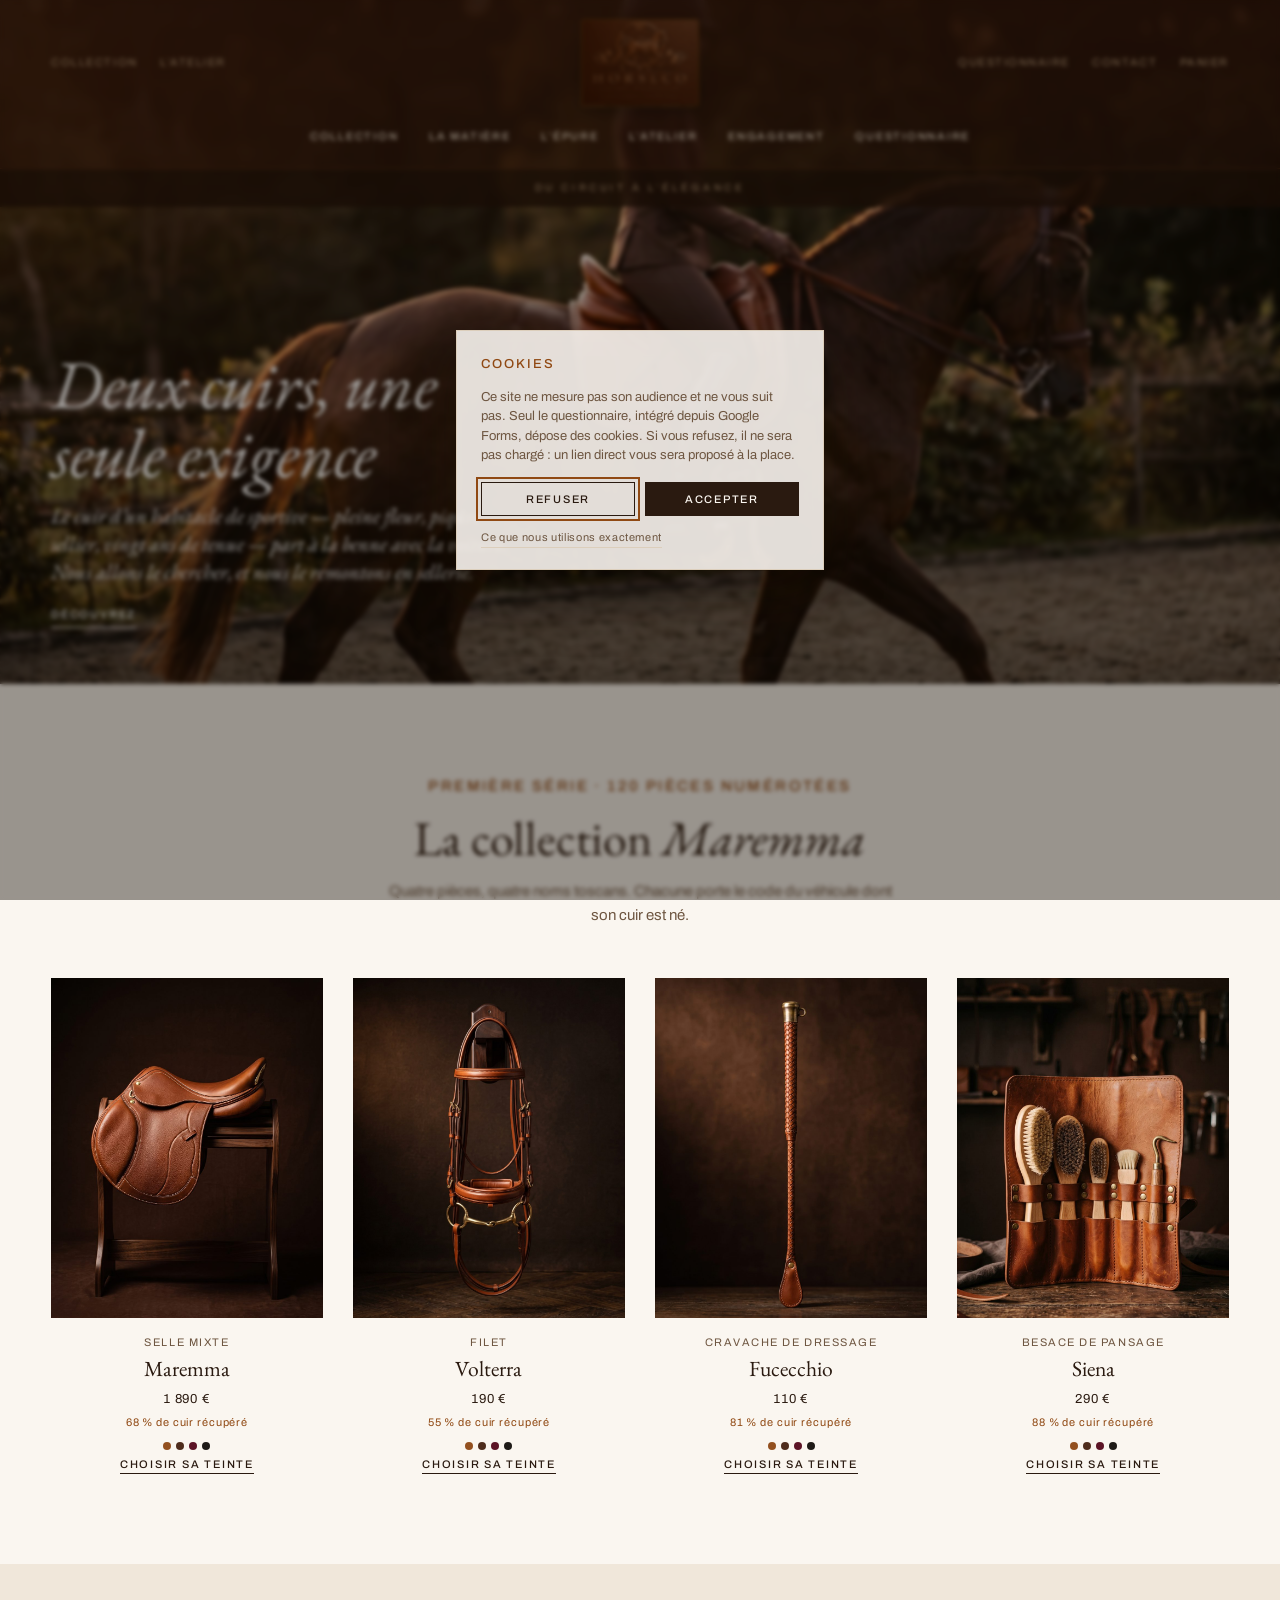
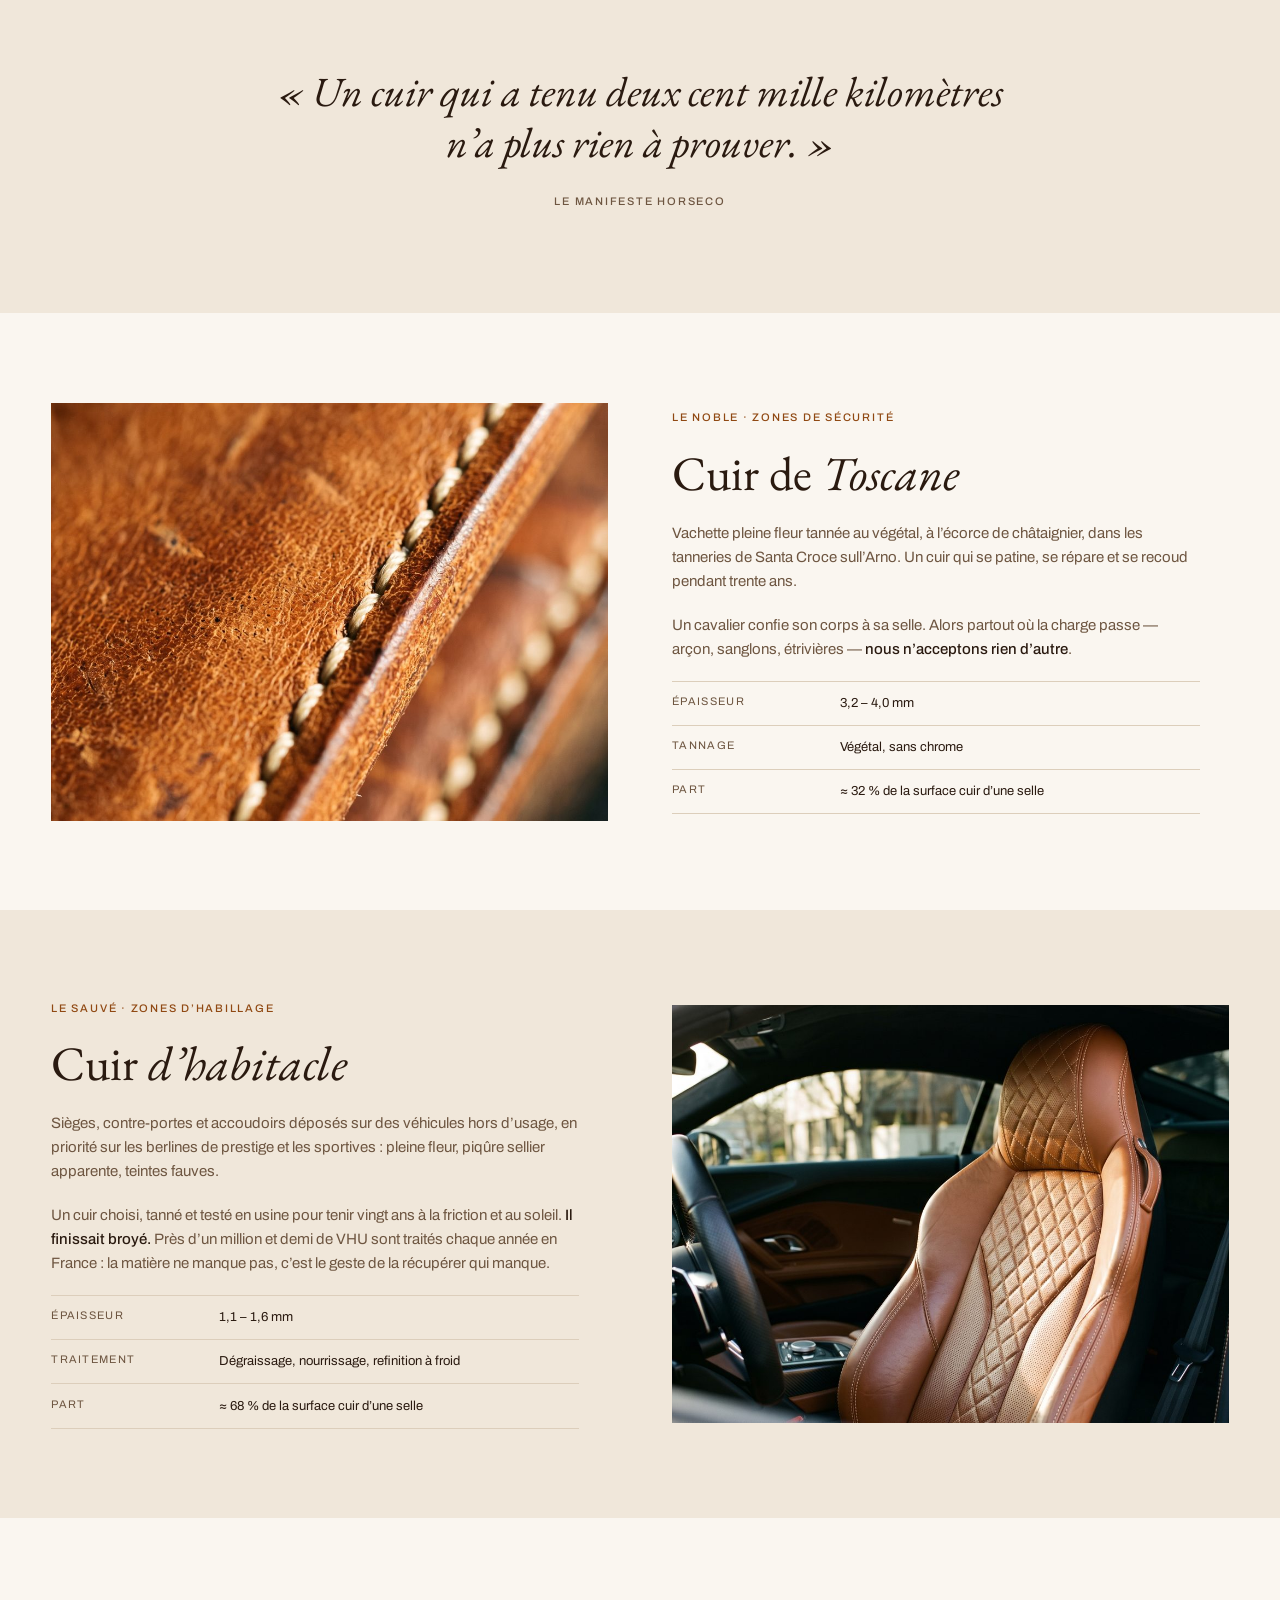
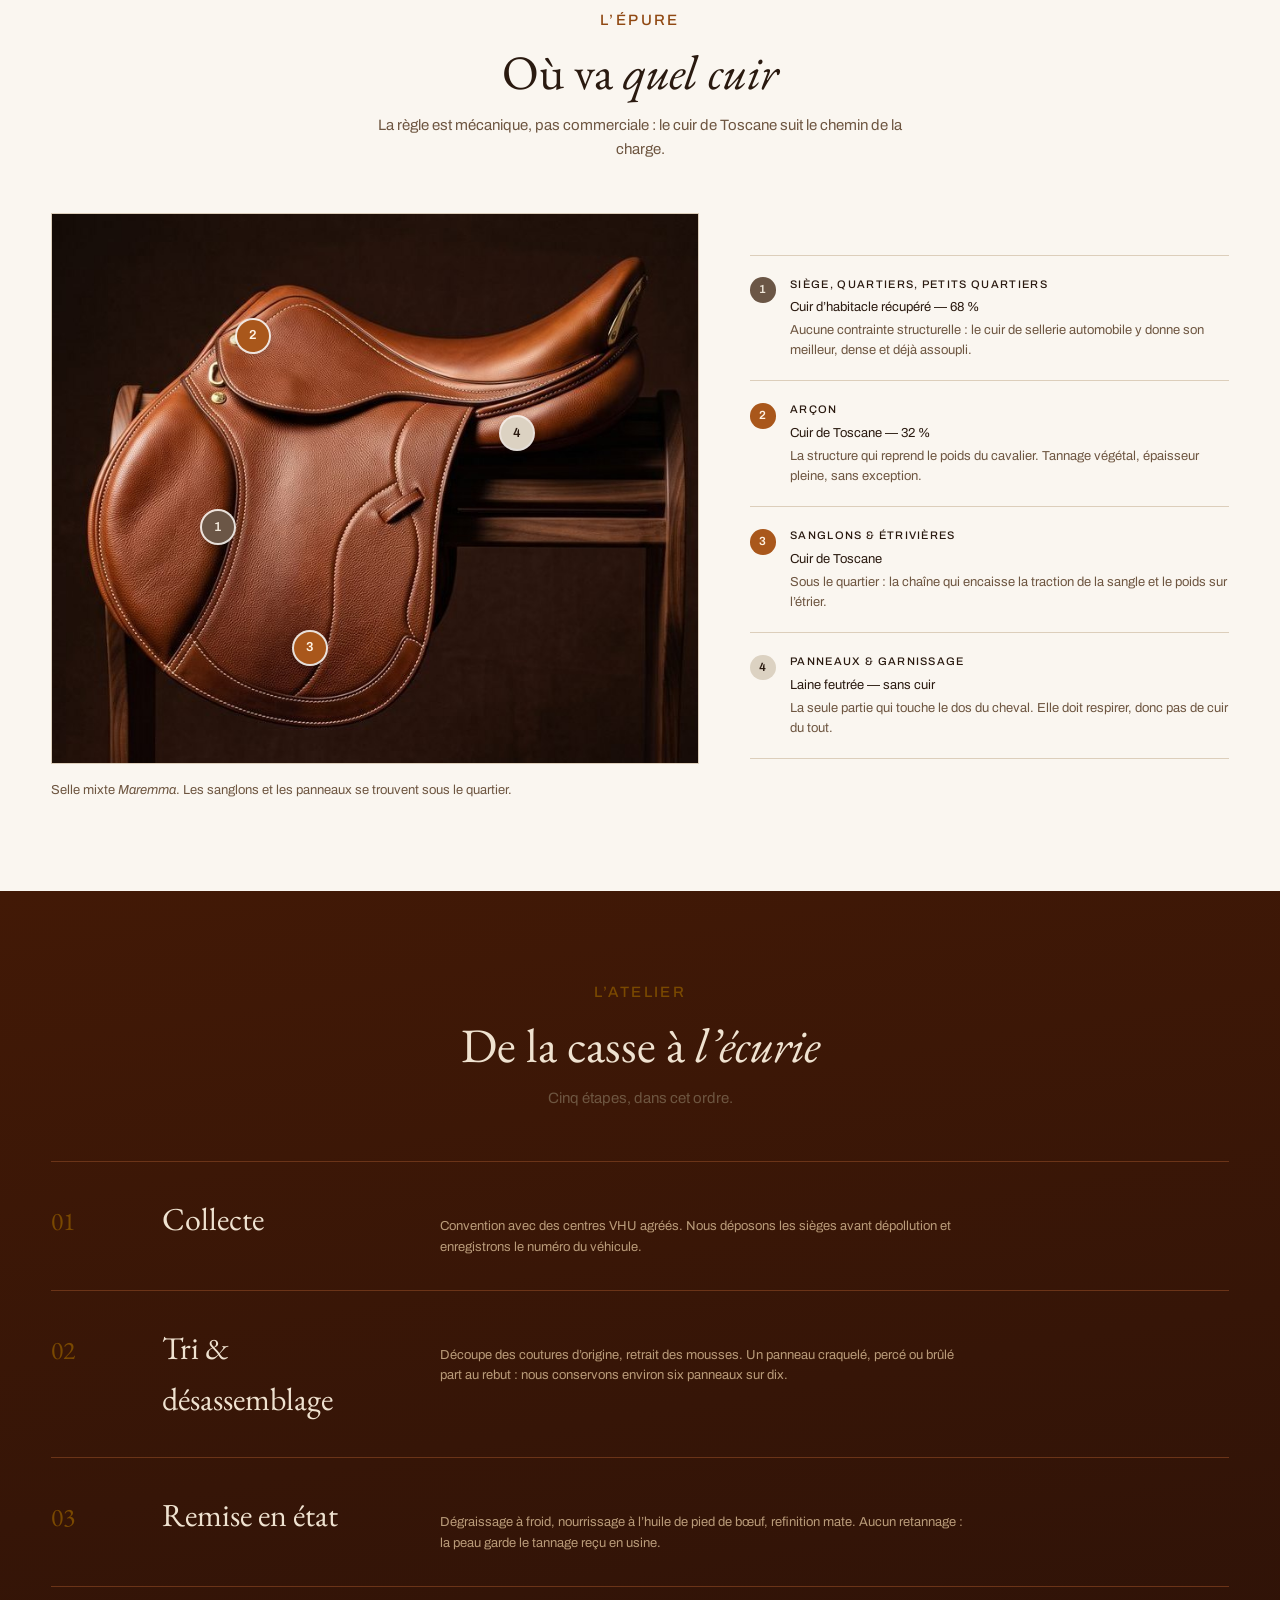
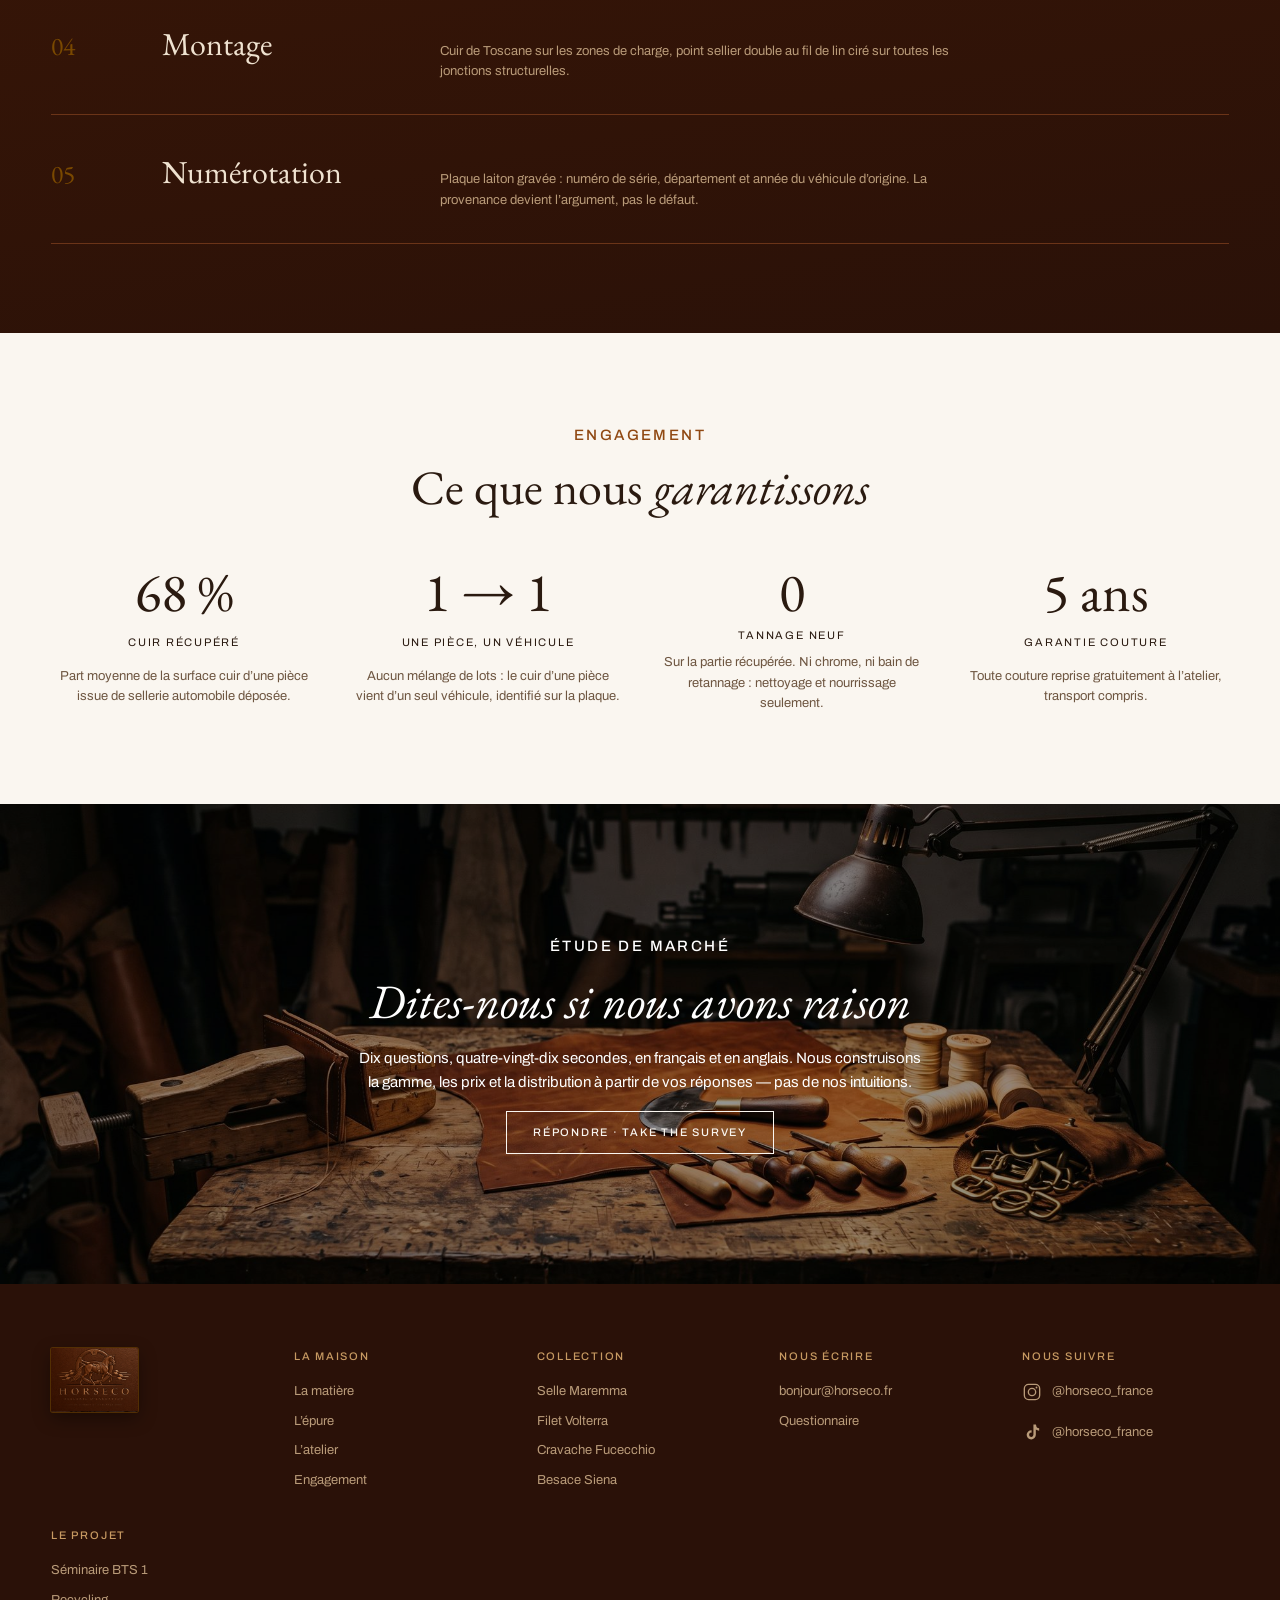
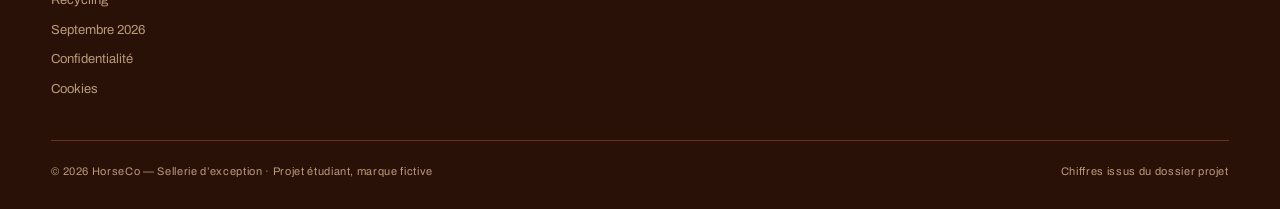
<file: index.html>
<!doctype html>
<html lang="fr">
<head>
<meta charset="utf-8">
<meta name="viewport" content="width=device-width, initial-scale=1">
<title>HorseCo — Sellerie d’exception</title>
<meta name="description" content="HorseCo, sellerie recyclée. Cuir artisanal de Toscane sur les points de sécurité, cuir de sellerie automobile récupéré en centre VHU pour le reste.">
<meta name="theme-color" content="#FFFFFF">
<link rel="preconnect" href="https://fonts.googleapis.com">
<link rel="preconnect" href="https://fonts.gstatic.com" crossorigin>
<link rel="stylesheet" href="https://fonts.googleapis.com/css2?family=Archivo:wght@400;500;600&family=EB+Garamond:ital,wght@0,400;0,500;1,400;1,500&display=swap">
<link rel="stylesheet" href="assets/css/horseco.css?v=13">
<link rel="icon" href="assets/img/logo-horseco.svg" type="image/svg+xml">
</head>
<body>

<!-- ============ En-tête ============ -->
<header class="masthead">
  <div class="topbar">
    <div class="side">
      <a href="#collection">Collection</a>
      <a href="#atelier">L’atelier</a>
    </div>

    <a class="logo" href="#top">
      <img src="assets/img/logo-horseco.png" width="511" height="378"
           alt="HorseCo — Sellerie d’exception">
    </a>

    <div class="side side--end">
      <a href="questionnaire.html">Questionnaire</a>
      <a href="#contact">Contact</a>
      <a href="#" role="button" data-panier-ouvrir>Panier <span data-panier-compte></span></a>
    </div>
  </div>

  <nav class="mainnav" aria-label="Collections et maison">
    <a href="#collection">Collection</a>
    <a href="#matiere">La matière</a>
    <a href="#epure">L’épure</a>
    <a href="#atelier">L’atelier</a>
    <a href="#engagement">Engagement</a>
    <a href="questionnaire.html">Questionnaire</a>
    <a href="#" role="button" class="nav-panier" data-panier-ouvrir>Panier <span data-panier-compte></span></a>
  </nav>

  <p class="signature">Du circuit à l’élégance</p>
</header>

<main id="top">

  <!-- ============ Hero ============ -->
  <section class="hero">
    <figure class="media media--film">
      <!-- Film de présentation, muet et en boucle. La photo sert d'affiche
           le temps du chargement, et de repli si la lecture est refusée. -->
      <video class="film" poster="assets/img/hero.jpg"
             autoplay muted loop playsinline preload="auto"
             aria-label="Film de présentation HorseCo, sans son : de l’habitacle de sportive à la sellerie">
        <source src="assets/video/hero.mp4" type="video/mp4">
      </video>
    </figure>
    <div class="hero-caption">
      <h1>Deux cuirs, une seule exigence</h1>
      <p>
        Le cuir d’un habitacle de sportive — pleine fleur, piqûre sellier,
        vingt ans de tenue — part à la benne avec la voiture.
        Nous allons le chercher, et nous le remontons en sellerie.
      </p>
      <a class="underlink" href="#matiere">Découvrez</a>
    </div>
  </section>

  <!-- ============ Collection ============ -->
  <section class="band" id="collection">
    <div class="wrap">
      <div class="band-head">
        <p class="caps">Première série · 120 pièces numérotées</p>
        <h2>La collection <em>Maremma</em></h2>
        <p>
          Quatre pièces, quatre noms toscans. Chacune porte le code du véhicule
          dont son cuir est né.
        </p>
      </div>

      <div class="tiles">

        <article class="tile">
          <figure class="media">
            <img src="assets/img/selle.jpg" alt="Selle mixte HorseCo Maremma">
            <div class="media-fallback" aria-hidden="true">
              <svg viewBox="0 0 120 110" fill="none" stroke="#1B1917" stroke-width="1.3" stroke-linecap="round" stroke-linejoin="round">
                <path d="M14 60C15 45 20 38 28 37c14-1 24 7 30 15 10-10 24-18 34-16 10 2 12 16 12 24v4H14z"/>
                <path d="M32 64l-4 24c-1 8 4 12 14 12h28c9 0 13-4 11-11l-5-25"/>
                <path d="M46 64v31M58 64v31M70 64v20"/>
                <path d="M66 84c-4 6-3 13 4 13s8-7 4-13M65 94h10"/>
              </svg>
            </div>
          </figure>
          <div class="tile-body">
            <p class="kind">Selle mixte</p>
            <h3>Maremma</h3>
            <p class="price">1 890 €</p>
            <p class="share">68 % de cuir récupéré</p>
          </div>
        </article>

        <article class="tile">
          <figure class="media">
            <img src="assets/img/filet.jpg" alt="Filet de cheval HorseCo Volterra">
            <div class="media-fallback" aria-hidden="true">
              <svg viewBox="0 0 120 110" fill="none" stroke="#1B1917" stroke-width="1.3" stroke-linecap="round" stroke-linejoin="round">
                <path d="M40 14c6-6 34-6 40 0M40 14v62M80 14v62"/>
                <path d="M36 30h48M34 62c8 6 44 6 52 0"/>
                <circle cx="40" cy="80" r="5"/><circle cx="80" cy="80" r="5"/>
                <path d="M45 80h30M38 85c-6 10-4 18 22 21 26-3 28-11 22-21"/>
              </svg>
            </div>
          </figure>
          <div class="tile-body">
            <p class="kind">Filet</p>
            <h3>Volterra</h3>
            <p class="price">190 €</p>
            <p class="share">55 % de cuir récupéré</p>
          </div>
        </article>

        <article class="tile">
          <figure class="media">
            <img src="assets/img/cravache.jpg" alt="Cravache de dressage HorseCo Fucecchio">
            <div class="media-fallback" aria-hidden="true">
              <svg viewBox="0 0 120 110" fill="none" stroke="#1B1917" stroke-width="1.3" stroke-linecap="round" stroke-linejoin="round">
                <path d="M28 100L88 22"/>
                <path d="M28 100l14-18" stroke-width="4"/>
                <path d="M84 26l10-13c2-3 7-2 8 2l2 9c1 4-3 7-7 6z"/>
                <circle cx="27" cy="101" r="3.5"/>
              </svg>
            </div>
          </figure>
          <div class="tile-body">
            <p class="kind">Cravache de dressage</p>
            <h3>Fucecchio</h3>
            <p class="price">110 €</p>
            <p class="share">81 % de cuir récupéré</p>
          </div>
        </article>

        <article class="tile">
          <figure class="media">
            <img src="assets/img/besace.jpg" alt="Besace de pansage HorseCo Siena">
            <div class="media-fallback" aria-hidden="true">
              <svg viewBox="0 0 120 110" fill="none" stroke="#1B1917" stroke-width="1.3" stroke-linecap="round" stroke-linejoin="round">
                <path d="M26 44h68v46c0 8-5 12-13 12H39c-8 0-13-4-13-12z"/>
                <path d="M26 44l6-18h56l6 18"/>
                <path d="M42 26c0-10 6-16 18-16s18 6 18 16"/>
                <path d="M54 68h12v10H54z"/>
              </svg>
            </div>
          </figure>
          <div class="tile-body">
            <p class="kind">Besace de pansage</p>
            <h3>Siena</h3>
            <p class="price">290 €</p>
            <p class="share">88 % de cuir récupéré</p>
          </div>
        </article>

      </div>
    </div>
  </section>

  <!-- ============ Citation ============ -->
  <section class="pull band--sand">
    <div class="wrap wrap--narrow">
      <blockquote>« Un cuir qui a tenu deux cent mille kilomètres n’a plus rien à prouver. »</blockquote>
      <p class="attrib caps">Le manifeste HorseCo</p>
    </div>
  </section>

  <!-- ============ La matière — le noble ============ -->
  <section class="band" id="matiere">
    <div class="wrap editorial">
      <figure class="media">
        <img src="assets/img/matiere-toscane.jpg" alt="Cuir pleine fleur tanné au végétal, Toscane">
        <div class="media-fallback" aria-hidden="true">
          <svg viewBox="0 0 120 90" fill="none" stroke="#1B1917" stroke-width="1.2" stroke-linecap="round">
            <path d="M14 20h92v50H14z"/>
            <path d="M14 34h92M14 56h92" stroke-dasharray="4 6"/>
          </svg>
        </div>
      </figure>
      <div class="editorial-text">
        <p class="caps">Le noble · Zones de sécurité</p>
        <h2>Cuir de <em>Toscane</em></h2>
        <p>
          Vachette pleine fleur tannée au végétal, à l’écorce de châtaignier, dans les
          tanneries de Santa Croce sull’Arno. Un cuir qui se patine, se répare et se
          recoud pendant trente ans.
        </p>
        <p>
          Un cavalier confie son corps à sa selle. Alors partout où la charge passe —
          arçon, sanglons, étrivières — <strong>nous n’acceptons rien d’autre</strong>.
        </p>
        <dl class="specs">
          <div><dt>Épaisseur</dt><dd>3,2 – 4,0 mm</dd></div>
          <div><dt>Tannage</dt><dd>Végétal, sans chrome</dd></div>
          <div><dt>Part</dt><dd>≈ 32 % de la surface cuir d’une selle</dd></div>
        </dl>
      </div>
    </div>
  </section>

  <!-- ============ La matière — le sauvé ============ -->
  <section class="band band--sand">
    <div class="wrap editorial editorial--flip">
      <figure class="media">
        <img src="assets/img/matiere-vhu.jpg" alt="Cuir de sellerie automobile déposé sur un véhicule hors d’usage">
        <div class="media-fallback" aria-hidden="true">
          <svg viewBox="0 0 120 90" fill="none" stroke="#1B1917" stroke-width="1.2" stroke-linecap="round">
            <path d="M22 62V38c0-6 4-10 10-10h20c6 0 10 4 10 10v24"/>
            <path d="M62 62V44c0-4 3-7 7-7h16c5 0 9 4 9 9v16"/>
            <path d="M14 62h92"/>
          </svg>
        </div>
      </figure>
      <div class="editorial-text">
        <p class="caps">Le sauvé · Zones d’habillage</p>
        <h2>Cuir <em>d’habitacle</em></h2>
        <p>
          Sièges, contre-portes et accoudoirs déposés sur des véhicules hors d’usage,
          en priorité sur les berlines de prestige et les sportives : pleine fleur,
          piqûre sellier apparente, teintes fauves.
        </p>
        <p>
          Un cuir choisi, tanné et testé en usine pour tenir vingt ans à la friction
          et au soleil. <strong>Il finissait broyé.</strong> Près d’un million et demi
          de VHU sont traités chaque année en France : la matière ne manque pas,
          c’est le geste de la récupérer qui manque.
        </p>
        <dl class="specs">
          <div><dt>Épaisseur</dt><dd>1,1 – 1,6 mm</dd></div>
          <div><dt>Traitement</dt><dd>Dégraissage, nourrissage, refinition à froid</dd></div>
          <div><dt>Part</dt><dd>≈ 68 % de la surface cuir d’une selle</dd></div>
        </dl>
      </div>
    </div>
  </section>

  <!-- ============ L'épure ============ -->
  <section class="band" id="epure">
    <div class="wrap">
      <div class="band-head">
        <p class="caps">L’épure</p>
        <h2>Où va <em>quel cuir</em></h2>
        <p>La règle est mécanique, pas commerciale : le cuir de Toscane suit le chemin de la charge.</p>
      </div>

      <div class="epure">
        <figure class="epure-photo">
          <div class="plan">
            <img src="assets/img/epure-selle.jpg" width="740" height="630"
                 alt="Selle mixte HorseCo Maremma, vue de trois quarts, avec quatre repères situant chaque cuir.">
            <b class="repere" style="left:25.7%; top:57.1%; --c:#6B5646; --t:#F0E7DA">1</b>
            <b class="repere" style="left:31.1%; top:22.2%; --c:#A9571B; --t:#FFF3E4">2</b>
            <b class="repere" style="left:40%; top:79%; --c:#A9571B; --t:#FFF3E4">3</b>
            <b class="repere" style="left:72%; top:40%; --c:#DCD2C2; --t:#2A1A10">4</b>
          </div>
          <figcaption>
            Selle mixte <em>Maremma</em>. Les sanglons et les panneaux se trouvent sous le quartier.
          </figcaption>
        </figure>

        <ol class="epure-legende">
          <li style="--c:#6B5646; --t:#F0E7DA">
            <span class="num">1</span>
            <div>
              <h3>Siège, quartiers, petits quartiers</h3>
              <p class="cuir">Cuir d’habitacle récupéré — 68 %</p>
              <p>Aucune contrainte structurelle : le cuir de sellerie automobile y donne son meilleur, dense et déjà assoupli.</p>
            </div>
          </li>
          <li style="--c:#A9571B; --t:#FFF3E4">
            <span class="num">2</span>
            <div>
              <h3>Arçon</h3>
              <p class="cuir">Cuir de Toscane — 32 %</p>
              <p>La structure qui reprend le poids du cavalier. Tannage végétal, épaisseur pleine, sans exception.</p>
            </div>
          </li>
          <li style="--c:#A9571B; --t:#FFF3E4">
            <span class="num">3</span>
            <div>
              <h3>Sanglons &amp; étrivières</h3>
              <p class="cuir">Cuir de Toscane</p>
              <p>Sous le quartier : la chaîne qui encaisse la traction de la sangle et le poids sur l’étrier.</p>
            </div>
          </li>
          <li style="--c:#DCD2C2; --t:#2A1A10">
            <span class="num">4</span>
            <div>
              <h3>Panneaux &amp; garnissage</h3>
              <p class="cuir">Laine feutrée — sans cuir</p>
              <p>La seule partie qui touche le dos du cheval. Elle doit respirer, donc pas de cuir du tout.</p>
            </div>
          </li>
        </ol>
      </div>
    </div>
  </section>

  <!-- ============ L'atelier ============ -->
  <section class="band band--leather" id="atelier">
    <div class="wrap">
      <div class="band-head">
        <p class="caps">L’atelier</p>
        <h2>De la casse à <em>l’écurie</em></h2>
        <p>Cinq étapes, dans cet ordre.</p>
      </div>
      <div class="steps">
        <div class="step">
          <span class="num">01</span>
          <h3>Collecte</h3>
          <p>Convention avec des centres VHU agréés. Nous déposons les sièges avant dépollution et enregistrons le numéro du véhicule.</p>
        </div>
        <div class="step">
          <span class="num">02</span>
          <h3>Tri &amp; désassemblage</h3>
          <p>Découpe des coutures d’origine, retrait des mousses. Un panneau craquelé, percé ou brûlé part au rebut : nous conservons environ six panneaux sur dix.</p>
        </div>
        <div class="step">
          <span class="num">03</span>
          <h3>Remise en état</h3>
          <p>Dégraissage à froid, nourrissage à l’huile de pied de bœuf, refinition mate. Aucun retannage : la peau garde le tannage reçu en usine.</p>
        </div>
        <div class="step">
          <span class="num">04</span>
          <h3>Montage</h3>
          <p>Cuir de Toscane sur les zones de charge, point sellier double au fil de lin ciré sur toutes les jonctions structurelles.</p>
        </div>
        <div class="step">
          <span class="num">05</span>
          <h3>Numérotation</h3>
          <p>Plaque laiton gravée : numéro de série, département et année du véhicule d’origine. La provenance devient l’argument, pas le défaut.</p>
        </div>
      </div>
    </div>
  </section>

  <!-- ============ Engagement ============ -->
  <section class="band" id="engagement">
    <div class="wrap">
      <div class="band-head">
        <p class="caps">Engagement</p>
        <h2>Ce que nous <em>garantissons</em></h2>
      </div>
      <div class="figures">
        <div class="figure">
          <span class="v">68 %</span>
          <span class="k">Cuir récupéré</span>
          <p>Part moyenne de la surface cuir d’une pièce issue de sellerie automobile déposée.</p>
        </div>
        <div class="figure">
          <span class="v">1 → 1</span>
          <span class="k">Une pièce, un véhicule</span>
          <p>Aucun mélange de lots : le cuir d’une pièce vient d’un seul véhicule, identifié sur la plaque.</p>
        </div>
        <div class="figure">
          <span class="v">0</span>
          <span class="k">Tannage neuf</span>
          <p>Sur la partie récupérée. Ni chrome, ni bain de retannage : nettoyage et nourrissage seulement.</p>
        </div>
        <div class="figure">
          <span class="v">5 ans</span>
          <span class="k">Garantie couture</span>
          <p>Toute couture reprise gratuitement à l’atelier, transport compris.</p>
        </div>
      </div>
    </div>
  </section>

  <!-- ============ Questionnaire ============ -->
  <section class="callout">
    <figure class="media">
      <img src="assets/img/atelier.jpg" alt="Atelier de sellerie HorseCo">
      <div class="media-fallback" aria-hidden="true">
        <svg viewBox="0 0 120 100" fill="none" stroke="#1B1917" stroke-width="1.2" stroke-linecap="round">
          <path d="M46 6h28v14c22 8 36 26 36 48v16H10V68c0-22 14-40 36-48z"/>
          <path d="M10 74h100"/>
        </svg>
      </div>
    </figure>
    <div class="callout-body">
      <p class="caps">Étude de marché</p>
      <h2>Dites-nous si nous avons raison</h2>
      <p>
        Dix questions, quatre-vingt-dix secondes, en français et en anglais.
        Nous construisons la gamme, les prix et la distribution à partir de vos
        réponses — pas de nos intuitions.
      </p>
      <a class="btn btn--light" href="questionnaire.html">Répondre · Take the survey</a>
    </div>
  </section>

</main>

<!-- ============ Pied de page ============ -->
<footer class="foot" id="contact">
 <div class="wrap">
  <div class="foot-cols">
    <div>
      <a class="logo" href="#top">
        <img src="assets/img/logo-horseco.png" width="511" height="378"
             alt="HorseCo — Sellerie d’exception">
      </a>
    </div>
    <div>
      <h4>La maison</h4>
      <ul>
        <li><a href="#matiere">La matière</a></li>
        <li><a href="#epure">L’épure</a></li>
        <li><a href="#atelier">L’atelier</a></li>
        <li><a href="#engagement">Engagement</a></li>
      </ul>
    </div>
    <div>
      <h4>Collection</h4>
      <ul>
        <li><a href="#collection">Selle Maremma</a></li>
        <li><a href="#collection">Filet Volterra</a></li>
        <li><a href="#collection">Cravache Fucecchio</a></li>
        <li><a href="#collection">Besace Siena</a></li>
      </ul>
    </div>
    <div>
      <h4>Nous écrire</h4>
      <ul>
        <li>bonjour@horseco.fr</li>
        <li><a href="questionnaire.html">Questionnaire</a></li>
      </ul>
    </div>
    <div>
      <h4>Nous suivre</h4>
      <ul class="reseaux">
        <li>
          <a href="https://www.instagram.com/horseco_france/" target="_blank" rel="noopener">
            <svg viewBox="0 0 24 24" fill="none" stroke="currentColor" stroke-width="1.6" aria-hidden="true">
              <rect x="2.8" y="2.8" width="18.4" height="18.4" rx="5.2"/>
              <circle cx="12" cy="12" r="4.4"/>
              <circle cx="17.4" cy="6.6" r="1.1" fill="currentColor" stroke="none"/>
            </svg>
            <span>@horseco_france</span>
          </a>
        </li>
        <li>
          <a href="https://www.tiktok.com/@horseco_france" target="_blank" rel="noopener">
            <svg viewBox="0 0 24 24" fill="currentColor" aria-hidden="true">
              <path d="M16.6 3h-2.9v12.4a2.6 2.6 0 1 1-2.2-2.6v-2.9a5.5 5.5 0 1 0 5.1 5.5V9.1a6.6 6.6 0 0 0 4 1.3V7.5a3.8 3.8 0 0 1-3.6-3.7z"/>
            </svg>
            <span>@horseco_france</span>
          </a>
        </li>
      </ul>
    </div>
    <div>
      <h4>Le projet</h4>
      <ul>
        <li>Séminaire BTS 1</li>
        <li>Recycling</li>
        <li>Septembre 2026</li>
        <li><a href="confidentialite.html">Confidentialité</a></li>
        <li><button type="button" data-cookies-rouvrir>Cookies</button></li>
      </ul>
    </div>
  </div>
  <div class="foot-note">
    <span>© 2026 HorseCo — Sellerie d’exception · Projet étudiant, marque fictive</span>
    <span>Chiffres issus du dossier projet</span>
  </div>
 </div>
</footer>

<script src="assets/js/site.js?v=13"></script>
<script src="assets/js/boutique.js?v=13"></script>
<script src="assets/js/cookies.js?v=13"></script>
</body>
</html>
</file>
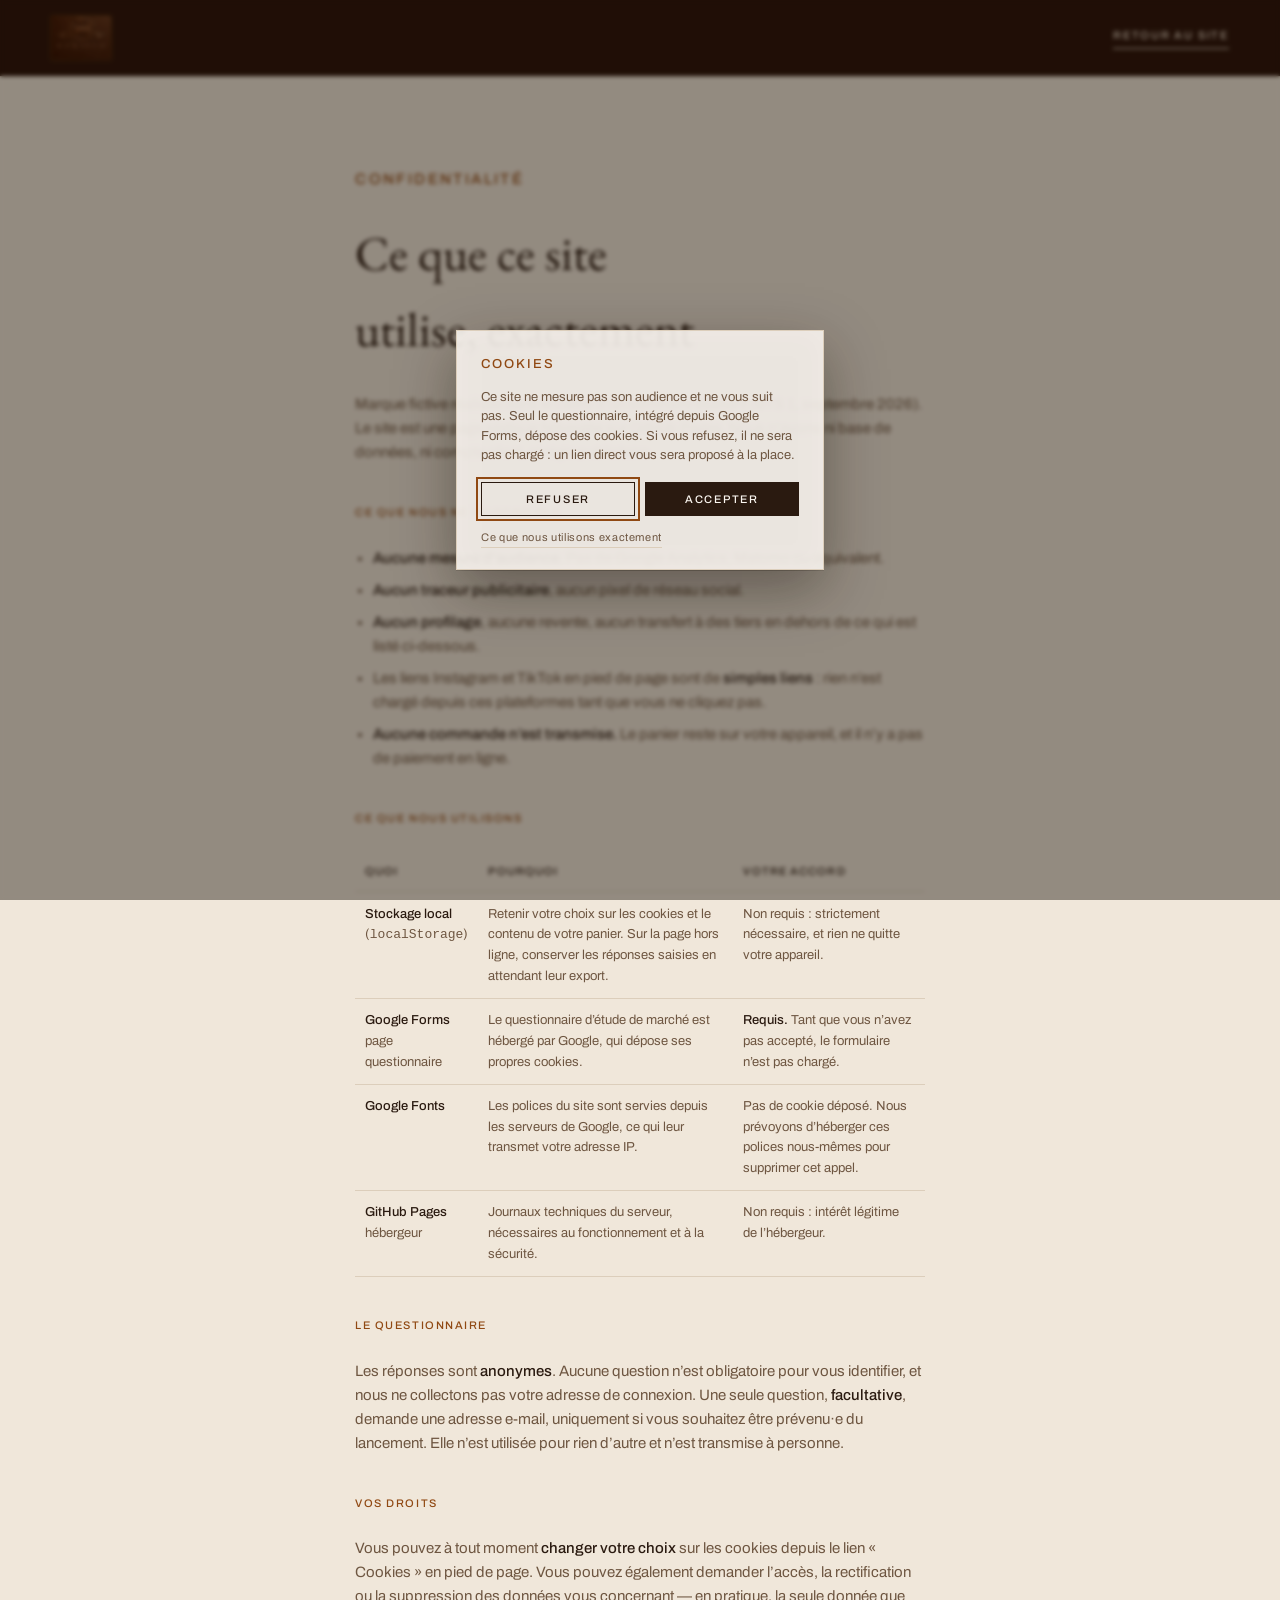
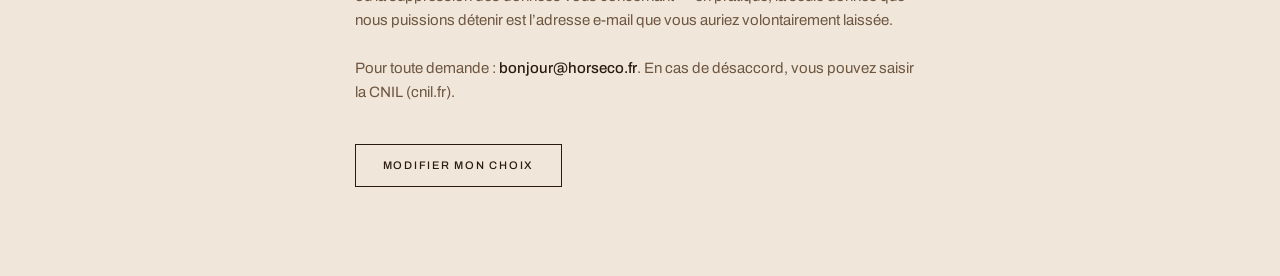
<file: confidentialite.html>
<!doctype html>
<html lang="fr">
<head>
<meta charset="utf-8">
<meta name="viewport" content="width=device-width, initial-scale=1">
<title>HorseCo — Confidentialité</title>
<meta name="description" content="Ce que le site HorseCo utilise exactement : aucun traceur, aucune mesure d'audience, un stockage local et un formulaire Google conditionné à votre accord.">
<meta name="robots" content="noindex">
<meta name="theme-color" content="#FAF6F0">
<link rel="preconnect" href="https://fonts.googleapis.com">
<link rel="preconnect" href="https://fonts.gstatic.com" crossorigin>
<link rel="stylesheet" href="https://fonts.googleapis.com/css2?family=Archivo:wght@400;500;600&family=EB+Garamond:ital,wght@0,400;0,500;1,400;1,500&display=swap">
<link rel="stylesheet" href="assets/css/horseco.css?v=12">
<link rel="icon" href="assets/img/logo-horseco.svg" type="image/svg+xml">
</head>
<body class="survey">

<header class="q-top masthead">
  <a class="logo" href="index.html" aria-label="HorseCo — retour au site">
    <img src="assets/img/logo-horseco.png" width="511" height="378"
         alt="HorseCo — Sellerie d’exception">
  </a>
  <a class="underlink" href="index.html">Retour au site</a>
</header>

<main class="band">
  <div class="wrap legal">

    <p class="caps" style="color:var(--accent)">Confidentialité</p>
    <h1>Ce que ce site utilise, exactement</h1>
    <p>
      Marque fictive réalisée dans le cadre d’un séminaire étudiant (BTS 1,
      septembre 2026). Le site est une page statique hébergée sur GitHub Pages.
      Nous n’avons ni base de données, ni compte client, ni régie publicitaire.
    </p>

    <h2>Ce que nous ne faisons pas</h2>
    <ul>
      <li><strong>Aucune mesure d’audience.</strong> Pas de Google Analytics, Matomo ou équivalent.</li>
      <li><strong>Aucun traceur publicitaire</strong>, aucun pixel de réseau social.</li>
      <li><strong>Aucun profilage</strong>, aucune revente, aucun transfert à des tiers en dehors de ce qui est listé ci-dessous.</li>
      <li>Les liens Instagram et TikTok en pied de page sont de <strong>simples liens</strong> : rien n’est chargé depuis ces plateformes tant que vous ne cliquez pas.</li>
      <li><strong>Aucune commande n’est transmise.</strong> Le panier reste sur votre appareil, et il n’y a pas de paiement en ligne.</li>
    </ul>

    <h2>Ce que nous utilisons</h2>
    <table>
      <thead>
        <tr><th>Quoi</th><th>Pourquoi</th><th>Votre accord</th></tr>
      </thead>
      <tbody>
        <tr>
          <td><strong>Stockage local</strong><br>(<code>localStorage</code>)</td>
          <td>Retenir votre choix sur les cookies et le contenu de votre panier. Sur la page hors ligne, conserver les réponses saisies en attendant leur export.</td>
          <td>Non requis : strictement nécessaire, et rien ne quitte votre appareil.</td>
        </tr>
        <tr>
          <td><strong>Google Forms</strong><br>page questionnaire</td>
          <td>Le questionnaire d’étude de marché est hébergé par Google, qui dépose ses propres cookies.</td>
          <td><strong>Requis.</strong> Tant que vous n’avez pas accepté, le formulaire n’est pas chargé.</td>
        </tr>
        <tr>
          <td><strong>Google Fonts</strong></td>
          <td>Les polices du site sont servies depuis les serveurs de Google, ce qui leur transmet votre adresse IP.</td>
          <td>Pas de cookie déposé. Nous prévoyons d’héberger ces polices nous-mêmes pour supprimer cet appel.</td>
        </tr>
        <tr>
          <td><strong>GitHub Pages</strong><br>hébergeur</td>
          <td>Journaux techniques du serveur, nécessaires au fonctionnement et à la sécurité.</td>
          <td>Non requis : intérêt légitime de l’hébergeur.</td>
        </tr>
      </tbody>
    </table>

    <h2>Le questionnaire</h2>
    <p>
      Les réponses sont <strong>anonymes</strong>. Aucune question n’est
      obligatoire pour vous identifier, et nous ne collectons pas votre adresse
      de connexion. Une seule question, <strong>facultative</strong>, demande une
      adresse e-mail, uniquement si vous souhaitez être prévenu·e du lancement.
      Elle n’est utilisée pour rien d’autre et n’est transmise à personne.
    </p>

    <h2>Vos droits</h2>
    <p>
      Vous pouvez à tout moment <strong>changer votre choix</strong> sur les
      cookies depuis le lien « Cookies » en pied de page. Vous pouvez également
      demander l’accès, la rectification ou la suppression des données vous
      concernant — en pratique, la seule donnée que nous puissions détenir est
      l’adresse e-mail que vous auriez volontairement laissée.
    </p>
    <p>
      Pour toute demande : <strong>bonjour@horseco.fr</strong>. En cas de
      désaccord, vous pouvez saisir la CNIL (<span>cnil.fr</span>).
    </p>

    <p style="margin-top:1rem">
      <a class="btn" href="#" data-cookies-rouvrir>Modifier mon choix</a>
    </p>

  </div>
</main>

<script src="assets/js/cookies.js?v=12"></script>
</body>
</html>
</file>
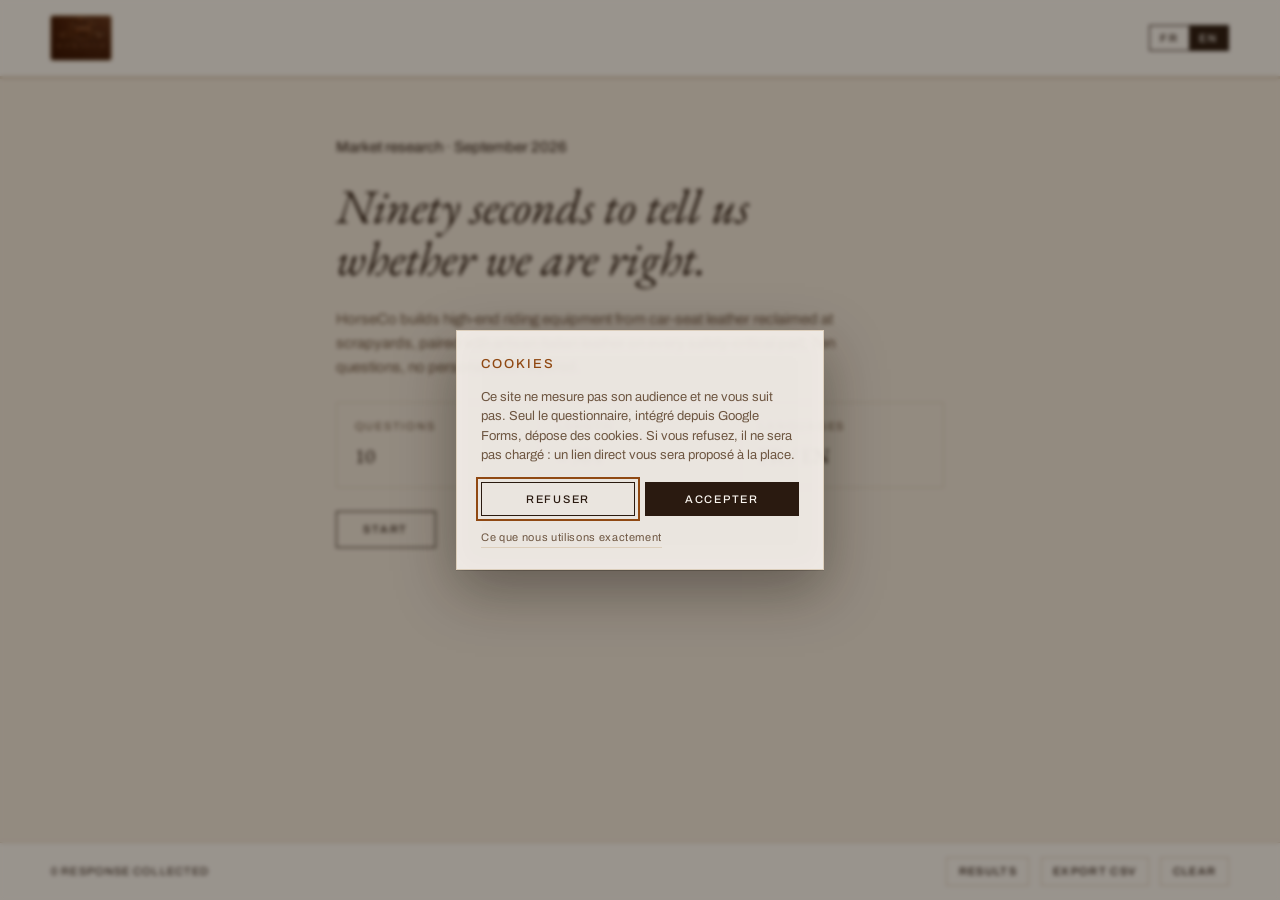
<file: questionnaire-hors-ligne.html>
<!doctype html>
<html lang="fr">
<head>
<meta charset="utf-8">
<meta name="viewport" content="width=device-width, initial-scale=1, viewport-fit=cover">
<title>HorseCo — Questionnaire hors ligne</title>
<meta name="description" content="Version hors ligne du questionnaire HorseCo : 10 questions, FR / EN, export CSV. Roue de secours si le réseau tombe pendant l'enquête de rue.">
<meta name="theme-color" content="#F4F1EC">
<link rel="preconnect" href="https://fonts.googleapis.com">
<link rel="preconnect" href="https://fonts.gstatic.com" crossorigin>
<link rel="stylesheet" href="https://fonts.googleapis.com/css2?family=Archivo:wght@400;500;600&family=EB+Garamond:ital,wght@0,400;0,500;1,400;1,500&display=swap">
<link rel="stylesheet" href="assets/css/horseco.css?v=12">
<link rel="icon" href="assets/img/logo-horseco.svg" type="image/svg+xml">
</head>
<body class="survey">

<div class="q-shell">

  <header class="q-top">
    <a class="logo" href="index.html" aria-label="HorseCo — retour au site">
      <img src="assets/img/logo-horseco.png" width="511" height="378"
           alt="HorseCo — Sellerie d’exception">
    </a>
    <div class="lang" role="group" aria-label="Langue / Language">
      <button type="button" data-lang="fr" aria-pressed="true">FR</button>
      <button type="button" data-lang="en" aria-pressed="false">EN</button>
    </div>
  </header>

  <div class="q-progress" aria-hidden="true"><i id="bar"></i></div>

  <main class="q-main" id="stage"></main>

  <footer class="q-tools">
    <span class="tally" id="tally">—</span>
    <div class="group">
      <button type="button" id="btn-results"></button>
      <button type="button" id="btn-export"></button>
      <button type="button" id="btn-reset"></button>
    </div>
  </footer>

</div>

<div class="toast" id="toast" role="status" aria-live="polite"></div>

<script src="assets/js/survey.js?v=12"></script>
<script src="assets/js/cookies.js?v=12"></script>
</body>
</html>
</file>
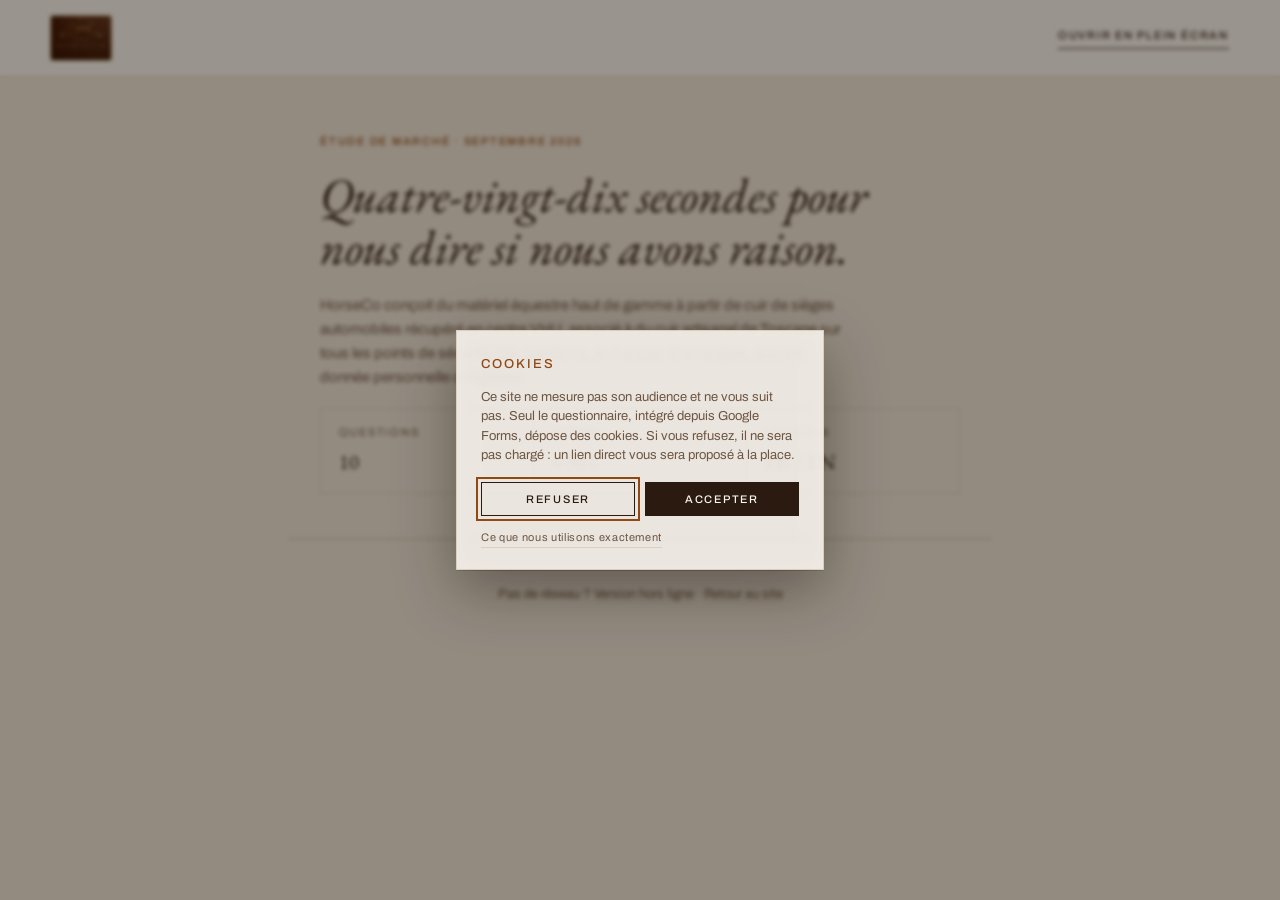
<file: questionnaire.html>
<!doctype html>
<html lang="fr">
<head>
<meta charset="utf-8">
<meta name="viewport" content="width=device-width, initial-scale=1, viewport-fit=cover">
<title>HorseCo — Questionnaire</title>
<meta name="description" content="Étude de marché HorseCo : 10 questions sur l'équipement équestre recyclé. Français / English.">
<meta name="theme-color" content="#F4F1EC">
<link rel="preconnect" href="https://fonts.googleapis.com">
<link rel="preconnect" href="https://fonts.gstatic.com" crossorigin>
<link rel="stylesheet" href="https://fonts.googleapis.com/css2?family=Archivo:wght@400;500;600&family=EB+Garamond:ital,wght@0,400;0,500;1,400;1,500&display=swap">
<link rel="stylesheet" href="assets/css/horseco.css?v=12">
<link rel="icon" href="assets/img/logo-horseco.svg" type="image/svg+xml">
</head>
<body class="survey">

<header class="q-top">
  <a class="logo" href="index.html" aria-label="HorseCo — retour au site">
    <img src="assets/img/logo-horseco.png" width="511" height="378"
         alt="HorseCo — Sellerie d’exception">
  </a>
  <a class="underlink" id="direct" href="#">Ouvrir en plein écran</a>
</header>

<main class="embed-page">

  <section class="embed-intro">
    <p class="caps" style="color:var(--accent)">Étude de marché · Septembre 2026</p>
    <h1>Quatre-vingt-dix secondes pour nous dire si nous avons raison.</h1>
    <p class="lede">
      HorseCo conçoit du matériel équestre haut de gamme à partir de cuir de sièges
      automobiles récupéré en centre VHU, associé à du cuir artisanal de Toscane
      sur tous les points de sécurité. Dix questions, en français et en anglais,
      aucune donnée personnelle obligatoire.
    </p>
    <div class="q-meta">
      <div><span class="k">Questions</span><span class="v">10</span></div>
      <div><span class="k">Durée</span><span class="v">≈ 90 s</span></div>
      <div><span class="k">Langues</span><span class="v">FR / EN</span></div>
    </div>
  </section>

  <section class="embed-frame" id="frame-zone">
    <!-- Le formulaire Google s'insère ici (voir assets/js/form-embed.js) -->
  </section>

  <p class="embed-foot">
    Pas de réseau&nbsp;?
    <a href="questionnaire-hors-ligne.html">Version hors ligne</a> ·
    <a href="index.html">Retour au site</a>
  </p>

</main>

<!-- cookies.js d'abord : il pose le choix déjà enregistré avant que
     form-embed.js ne décide de charger ou non le formulaire Google. -->
<script src="assets/js/cookies.js?v=12"></script>
<script src="assets/js/form-embed.js?v=12"></script>
</body>
</html>
</file>
<file: assets/css/horseco.css>
/* ============================================================
   HORSECO — Feuille de style maison
   Direction : maison de sellerie parisienne, papier clair,
   photographie plein cadre, typographie serif en italique.
   Séminaire BTS 1 — septembre 2026
   ============================================================ */

/* ---------- 1. Jetons ---------- */
:root {
  /* Relevés sur le moodboard : pastilles cognac / or vieilli / noir,
     et sur le cuir du panneau du logo. */
  --paper:   #FAF6F0;   /* parchemin */
  --sand:    #F0E7DA;   /* bandeaux, respiration */
  --tile:    #E4D8C7;   /* réserve d'image */
  --line:    #DCCEBB;   /* filets */
  --ink:     #2A1A10;   /* texte */
  --ink-2:   #6E5641;   /* texte secondaire */
  --accent:  #904913;   /* cognac */
  --gold:    #7A4900;   /* or vieilli */

  --leather:      #421906;  /* cuir du panneau logo */
  --leather-2:    #2A1108;  /* cuir dans l'ombre */
  --leather-line: #6B3418;  /* filet sur cuir */
  --cream:        #EFE2D0;  /* texte sur cuir */
  --cream-dim:    #B99B79;
  --brass:        #C79A62;  /* laiton clair, lisible sur le cuir */

  --display: "EB Garamond", Garamond, "Times New Roman", serif;
  --sans: "Archivo", "Helvetica Neue", Helvetica, Arial, sans-serif;

  --t-nano: 0.625rem;
  --t-xs:   0.6875rem;
  --t-sm:   0.8125rem;
  --t-base: 0.9375rem;
  --t-lg:   1.0625rem;
  --t-xl:   clamp(1.35rem, 1rem + 1.4vw, 2rem);
  --t-2xl:  clamp(1.9rem, 1.2rem + 2.6vw, 3rem);
  --t-3xl:  clamp(2.4rem, 1.4rem + 4.2vw, 4.25rem);

  --gutter: clamp(1.1rem, 4vw, 3.75rem);
  --measure: 33rem;
}

/* ---------- 2. Base ---------- */
*, *::before, *::after { box-sizing: border-box; }

html { scroll-behavior: smooth; }
@media (prefers-reduced-motion: reduce) {
  html { scroll-behavior: auto; }
  *, *::before, *::after {
    animation-duration: 0.001ms !important;
    transition-duration: 0.001ms !important;
  }
}

body {
  margin: 0;
  background: var(--paper);
  color: var(--ink);
  font-family: var(--sans);
  font-weight: 400;
  font-size: var(--t-base);
  line-height: 1.6;
  -webkit-font-smoothing: antialiased;
}

img, svg { display: block; max-width: 100%; }
a { color: inherit; text-decoration: none; }
p { margin: 0; }
h1, h2, h3, h4 { margin: 0; font-weight: 400; text-wrap: balance; }

:focus-visible { outline: 2px solid var(--accent); outline-offset: 3px; }

/* ---------- 3. Éléments de maison ---------- */

/* Petites capitales espacées : la voix de la maison */
.caps {
  font-family: var(--sans);
  font-size: var(--t-xs);
  font-weight: 500;
  letter-spacing: 0.16em;
  text-transform: uppercase;
}

/* Lien souligné à la Hermès */
.underlink {
  display: inline-block;
  font-size: var(--t-xs);
  font-weight: 500;
  letter-spacing: 0.16em;
  text-transform: uppercase;
  padding-bottom: 3px;
  border-bottom: 1px solid currentColor;
  transition: opacity 0.3s ease;
}
.underlink:hover { opacity: 0.6; }

.btn {
  display: inline-block;
  font-family: var(--sans);
  font-size: var(--t-xs);
  font-weight: 500;
  letter-spacing: 0.16em;
  text-transform: uppercase;
  padding: 1.05em 2.4em;
  border: 1px solid var(--ink);
  background: transparent;
  color: var(--ink);
  cursor: pointer;
  transition: background 0.35s ease, color 0.35s ease;
}
.btn:hover { background: var(--ink); color: var(--paper); }
.btn--solid { background: var(--ink); color: var(--paper); }
.btn--solid:hover { background: transparent; color: var(--ink); }
.btn--light { border-color: var(--paper); color: var(--paper); }
.btn--light:hover { background: var(--paper); color: var(--ink); }

.wrap { max-width: 92rem; margin-inline: auto; padding-inline: var(--gutter); }
.wrap--narrow { max-width: 62rem; }

/* ---------- 4. Réserves d'image ---------- */
/* Une photo déposée dans assets/img/ s'affiche automatiquement.
   Absente, la réserve dessine une épure au trait à sa place. */
.media {
  position: relative;
  margin: 0;
  overflow: hidden;
  background: var(--tile);
}
.media img,
.media video {
  width: 100%;
  height: 100%;
  object-fit: cover;
}

/* Le film est tourné à la verticale : dans une bande large, on cadre
   un peu au-dessus du centre, là où se tiennent les mains et le cavalier. */
.media--film video { object-position: center 42%; background: var(--leather-2); }
.media-fallback {
  position: absolute;
  inset: 0;
  display: none;
  place-items: center;
  background:
    radial-gradient(120% 100% at 30% 20%, #F1EDE6 0%, #E4DFD6 55%, #D8D2C7 100%);
}
.media-fallback svg { width: 34%; max-width: 190px; height: auto; opacity: 0.42; }
.media[data-missing="true"] img { display: none; }
.media[data-missing="true"] .media-fallback { display: grid; }

/* ---------- 5. En-tête ---------- */
/* L'en-tête passe par-dessus le film : un voile de cuir semi-opaque,
   assez dense pour que le texte reste lisible, assez fin pour qu'on
   devine le mouvement de la vidéo derrière. */
.masthead {
  position: absolute;
  inset-inline: 0;
  top: 0;
  z-index: 5;
  color: var(--cream);
  background: linear-gradient(
    180deg,
    rgba(42, 17, 8, 0.90) 0%,
    rgba(42, 17, 8, 0.78) 55%,
    rgba(42, 17, 8, 0.58) 100%);
  backdrop-filter: blur(3px) saturate(115%);
  -webkit-backdrop-filter: blur(3px) saturate(115%);
}

/* Les pages sans film gardent un en-tête plein, dans le flux. */
body.survey .masthead { position: static; background: var(--leather-2); backdrop-filter: none; }

.topbar {
  display: grid;
  grid-template-columns: 1fr auto 1fr;
  align-items: center;
  gap: 1rem;
  padding: 1.25rem var(--gutter) 1rem;
}
.topbar .side { display: flex; align-items: center; gap: 1.4rem; color: var(--cream-dim); }
.topbar .side--end { justify-content: flex-end; }
.topbar .side a { font-size: var(--t-xs); letter-spacing: 0.14em; text-transform: uppercase; }
.topbar .side a:hover { color: var(--cream); }

/* Le logo est livré embossé sur son cuir : on l'assume comme une pièce
   apposée, à la manière des patchs sur les brosses du moodboard. */
.logo { display: block; padding-inline: 1rem; }
.logo img {
  height: clamp(58px, 7vw, 86px);
  width: auto;
  border-radius: 2px;
  box-shadow:
    0 0 0 1px rgba(122, 73, 0, 0.55),
    0 6px 18px rgba(0, 0, 0, 0.4);
}

.mainnav {
  display: flex;
  justify-content: center;
  flex-wrap: wrap;
  gap: clamp(0.9rem, 2.4vw, 2.6rem);
  padding: 0.35rem var(--gutter) 1.15rem;
}
.mainnav a {
  font-size: var(--t-xs);
  font-weight: 500;
  letter-spacing: 0.16em;
  text-transform: uppercase;
  color: var(--cream);
  padding-bottom: 3px;
  border-bottom: 1px solid transparent;
  transition: border-color 0.3s ease;
}
.mainnav a:hover { border-bottom-color: var(--gold); }

/* La signature du logo, reprise en filet sous la navigation */
.signature {
  border-top: 1px solid var(--leather-line);
  padding: 0.7rem var(--gutter);
  text-align: center;
  font-size: var(--t-nano);
  letter-spacing: 0.36em;
  text-transform: uppercase;
  color: var(--cream-dim);
  background: rgba(22, 13, 6, 0.55);
  border-top-color: rgba(107, 52, 24, 0.55);
}

@media (max-width: 700px) {
  .topbar { grid-template-columns: 1fr; justify-items: center; }
  .topbar .side { display: none; }
  .mainnav { gap: 0.75rem 1.1rem; }
  .signature { letter-spacing: 0.24em; }
}

/* Bande de cuir pleine largeur */
.band--leather {
  background: linear-gradient(170deg, var(--leather) 0%, var(--leather-2) 100%);
  color: var(--cream);
}
.band--leather h2, .band--leather h3, .band--leather .figure .v { color: var(--cream); }
.band--leather p, .band--leather .step p { color: var(--cream-dim); }
.band--leather .band-head .caps { color: var(--gold); }
.band--leather .step { border-top-color: var(--leather-line); }
.band--leather .step:last-child { border-bottom-color: var(--leather-line); }
.band--leather .step .num { color: var(--gold); }
.band--leather .btn { border-color: var(--cream); color: var(--cream); }
.band--leather .btn:hover { background: var(--cream); color: var(--leather); }

/* ---------- 6. Hero plein cadre ---------- */
.hero { position: relative; background: var(--tile); }
.hero .media {
  min-height: min(76vh, 700px);
  height: min(76vh, 700px);
}
.hero .media::after {
  content: "";
  position: absolute;
  inset: 0;
  background: linear-gradient(to top, rgba(0,0,0,0.52) 0%, rgba(0,0,0,0.14) 38%, rgba(0,0,0,0) 62%);
}
.hero-caption {
  position: absolute;
  inset-inline-start: var(--gutter);
  inset-block-end: clamp(2rem, 5vw, 3.5rem);
  z-index: 2;
  color: #fff;
  display: grid;
  gap: 0.85rem;
  max-width: min(38rem, calc(100% - 2 * var(--gutter)));
}
.hero-caption h1 {
  font-family: var(--display);
  font-style: italic;
  font-size: var(--t-3xl);
  line-height: 1.02;
  letter-spacing: -0.01em;
}
.hero-caption p {
  font-family: var(--display);
  font-style: italic;
  font-size: clamp(1rem, 0.85rem + 0.6vw, 1.3rem);
  line-height: 1.35;
  max-width: 30rem;
}
.hero-caption .underlink { justify-self: start; margin-top: 0.4rem; }

/* ---------- 7. Bandes ---------- */
.band { padding-block: clamp(3.5rem, 7vw, 6.5rem); }
.band--sand { background: var(--sand); }

.band-head {
  display: grid;
  gap: 0.9rem;
  justify-items: center;
  text-align: center;
  padding-bottom: clamp(2rem, 4vw, 3.25rem);
}
.band-head .caps { color: var(--accent); }
.band-head h2 {
  font-family: var(--display);
  font-size: var(--t-2xl);
  line-height: 1.1;
}
.band-head h2 em { font-style: italic; }
.band-head p {
  max-width: var(--measure);
  color: var(--ink-2);
  font-size: var(--t-base);
}

/* ---------- 8. Grille de pièces ---------- */
.tiles {
  display: grid;
  grid-template-columns: repeat(auto-fit, minmax(min(100%, 14rem), 1fr));
  gap: clamp(1rem, 2.4vw, 2rem);
}
.tile { display: grid; gap: 1rem; }
.tile .media { aspect-ratio: 4 / 5; background: var(--paper); }
.tile .media img { transition: transform 1.4s cubic-bezier(0.2, 0, 0.1, 1); }
.tile:hover .media img { transform: scale(1.035); }
.tile-body { display: grid; gap: 0.3rem; text-align: center; }
.tile-body h3 {
  font-family: var(--display);
  font-size: 1.35rem;
  line-height: 1.15;
}
.tile-body .kind { font-size: var(--t-xs); letter-spacing: 0.14em; text-transform: uppercase; color: var(--ink-2); }
.tile-body .price {
  font-size: var(--t-sm);
  letter-spacing: 0.06em;
  font-variant-numeric: tabular-nums;
  margin-top: 0.2rem;
}
.tile-body .share { font-size: var(--t-xs); color: var(--accent); letter-spacing: 0.08em; }

/* ---------- 9. Éditorial : image + texte ---------- */
.editorial {
  display: grid;
  grid-template-columns: repeat(2, minmax(0, 1fr));
  align-items: center;
  gap: clamp(1.5rem, 5vw, 5rem);
}
.editorial .media { aspect-ratio: 4 / 3; }
.editorial--flip .editorial-text { order: -1; }
@media (max-width: 860px) {
  .editorial { grid-template-columns: minmax(0, 1fr); }
  .editorial--flip .editorial-text { order: 0; }
}
.editorial-text { display: grid; gap: 1.25rem; max-width: var(--measure); }
.editorial-text .caps { color: var(--accent); }
.editorial-text h2 { font-family: var(--display); font-size: var(--t-2xl); line-height: 1.12; }
.editorial-text h2 em { font-style: italic; }
.editorial-text p { color: var(--ink-2); }
.editorial-text strong { color: var(--ink); font-weight: 500; }
.editorial-text .underlink { justify-self: start; margin-top: 0.5rem; }

/* Spécifications matière */
.specs {
  margin: 0;
  display: grid;
  gap: 0;
  border-top: 1px solid var(--line);
}
.specs > div {
  display: grid;
  grid-template-columns: 9.5rem minmax(0, 1fr);
  gap: 1rem;
  padding-block: 0.7rem;
  border-bottom: 1px solid var(--line);
  font-size: var(--t-sm);
}
.specs dt { font-size: var(--t-xs); letter-spacing: 0.12em; text-transform: uppercase; color: var(--ink-2); }
.specs dd { margin: 0; }
@media (max-width: 520px) { .specs > div { grid-template-columns: minmax(0, 1fr); gap: 0.15rem; } }

/* ---------- 9 bis. L'épure : la pièce à gauche, la légende à droite ---------- */
.epure {
  display: grid;
  grid-template-columns: minmax(0, 1.15fr) minmax(0, 0.85fr);
  gap: clamp(1.75rem, 4vw, 3.5rem);
  align-items: center;
}
@media (max-width: 860px) { .epure { grid-template-columns: minmax(0, 1fr); } }

.epure-photo { margin: 0; display: grid; gap: 1rem; }
.epure-photo .plan { position: relative; border: 1px solid var(--line); }
.epure-photo img { width: 100%; height: auto; }
.epure-photo figcaption { font-size: var(--t-sm); color: var(--ink-2); }
.epure-photo figcaption em { font-style: italic; }

/* Repère chiffré, coloré par le cuir qu'il désigne */
.repere {
  position: absolute;
  transform: translate(-50%, -50%);
  width: 2rem;
  height: 2rem;
  display: grid;
  place-items: center;
  border-radius: 50%;
  background: var(--c);
  color: var(--t);
  font-family: var(--sans);
  font-size: var(--t-sm);
  font-weight: 600;
  font-variant-numeric: tabular-nums;
  box-shadow: 0 0 0 2px rgba(250, 246, 240, 0.9), 0 3px 10px rgba(0, 0, 0, 0.35);
}

.epure-legende { list-style: none; margin: 0; padding: 0; display: grid; }
.epure-legende li {
  display: grid;
  grid-template-columns: auto minmax(0, 1fr);
  gap: 0.9rem;
  padding-block: clamp(0.9rem, 2vw, 1.25rem);
  border-top: 1px solid var(--line);
}
.epure-legende li:last-child { border-bottom: 1px solid var(--line); }
.epure-legende .num {
  width: 1.6rem;
  height: 1.6rem;
  margin-top: 0.1rem;
  display: grid;
  place-items: center;
  border-radius: 50%;
  background: var(--c);
  color: var(--t);
  font-size: 0.74rem;
  font-weight: 600;
  font-variant-numeric: tabular-nums;
}
.epure-legende h3 {
  font-family: var(--sans);
  font-size: var(--t-xs);
  font-weight: 500;
  letter-spacing: 0.12em;
  text-transform: uppercase;
  color: var(--ink);
  margin-bottom: 0.3rem;
}
.epure-legende .cuir { font-size: var(--t-sm); color: var(--ink); margin-bottom: 0.25rem; }
.epure-legende p { font-size: var(--t-sm); color: var(--ink-2); line-height: 1.5; }

/* ---------- 10. Citation pleine largeur ---------- */
.pull {
  padding-block: clamp(3.5rem, 8vw, 7rem);
  text-align: center;
}
.pull blockquote {
  margin: 0 auto;
  max-width: 46rem;
  font-family: var(--display);
  font-style: italic;
  font-size: clamp(1.5rem, 1rem + 2.2vw, 2.6rem);
  line-height: 1.22;
}
.pull .attrib { margin-top: 1.6rem; color: var(--ink-2); }

/* ---------- 11. L'atelier, en séquence ---------- */
.steps { display: grid; }
.step {
  display: grid;
  grid-template-columns: 4.5rem minmax(0, 15rem) minmax(0, 1fr);
  gap: clamp(1rem, 3vw, 2.5rem);
  align-items: baseline;
  padding-block: clamp(1.4rem, 2.6vw, 2rem);
  border-top: 1px solid var(--line);
}
.step:last-child { border-bottom: 1px solid var(--line); }
.step .num {
  font-family: var(--display);
  font-size: 1.6rem;
  color: var(--accent);
  font-variant-numeric: tabular-nums;
  line-height: 1;
}
.step h3 { font-family: var(--display); font-size: var(--t-xl); }
.step p { color: var(--ink-2); font-size: var(--t-sm); max-width: var(--measure); }
@media (max-width: 780px) {
  .step { grid-template-columns: 3rem minmax(0, 1fr); }
  .step p { grid-column: 2; }
}

/* ---------- 12. Chiffres ---------- */
.figures {
  display: grid;
  grid-template-columns: repeat(auto-fit, minmax(min(100%, 11rem), 1fr));
  gap: clamp(1.5rem, 3vw, 3rem);
  text-align: center;
}
.figure { display: grid; gap: 0.45rem; }
.figure .v {
  font-family: var(--display);
  font-size: clamp(2.2rem, 1.4rem + 2.6vw, 3.4rem);
  line-height: 1;
  font-variant-numeric: tabular-nums;
}
.figure .k { font-size: var(--t-xs); letter-spacing: 0.16em; text-transform: uppercase; }
.figure p { font-size: var(--t-sm); color: var(--ink-2); }

/* ---------- 13. Appel questionnaire ---------- */
.callout {
  position: relative;
  min-height: clamp(20rem, 42vw, 30rem);
  display: grid;
}
.callout .media { position: absolute; inset: 0; }
.callout .media::after {
  content: "";
  position: absolute;
  inset: 0;
  background: rgba(0, 0, 0, 0.42);
}
.callout-body {
  position: relative;
  z-index: 2;
  align-self: center;
  justify-self: center;
  text-align: center;
  color: #fff;
  display: grid;
  gap: 1.1rem;
  justify-items: center;
  padding: clamp(2rem, 6vw, 4rem) var(--gutter);
  max-width: 42rem;
}
.callout-body h2 { font-family: var(--display); font-style: italic; font-size: var(--t-2xl); line-height: 1.1; }
.callout-body p { font-size: var(--t-base); }

/* ---------- 14. Pied de page ---------- */
/* Un seul bloc : les anciennes règles du pied de page clair
   écrasaient celles du cuir et rendaient le texte illisible. */
.foot {
  background: var(--leather-2);
  color: var(--cream);
  padding-block: clamp(2.5rem, 5vw, 4rem) 1.75rem;
}
.foot .logo { padding-inline: 0; margin-bottom: 1.2rem; }
.foot .logo img { height: 64px; }

.foot-cols {
  display: grid;
  grid-template-columns: repeat(auto-fit, minmax(min(100%, 11rem), 1fr));
  gap: 2.25rem;
  padding-bottom: 2.5rem;
}
.foot h4 {
  font-size: var(--t-xs);
  font-weight: 500;
  letter-spacing: 0.16em;
  text-transform: uppercase;
  color: var(--brass);
  margin-bottom: 1rem;
}
.foot ul {
  list-style: none;
  margin: 0;
  padding: 0;
  display: grid;
  gap: 0.55rem;
  font-size: var(--t-sm);
  color: var(--cream-dim);
}

/* Tout ce qui est cliquable en pied de page passe au blanc au survol :
   sur ce fond cuir, un brun s'y noierait. */
.foot a,
.foot [data-cookies-rouvrir] { transition: color 0.25s ease; }
.foot a:hover,
.foot a:focus-visible,
.foot [data-cookies-rouvrir]:hover,
.foot [data-cookies-rouvrir]:focus-visible { color: #FFFFFF; }

/* Réseaux : le pictogramme d'abord, le compte ensuite */
.foot .reseaux { gap: 0.85rem; }
.foot .reseaux a {
  display: inline-flex;
  align-items: center;
  gap: 0.65rem;
  color: var(--cream-dim);
}
.foot .reseaux svg { width: 20px; height: 20px; flex: none; }

.foot [data-cookies-rouvrir] {
  font: inherit;
  color: var(--cream-dim);
  background: none;
  border: 0;
  padding: 0;
  cursor: pointer;
  text-align: left;
}

.foot-note {
  border-top: 1px solid var(--leather-line);
  padding-top: 1.4rem;
  display: flex;
  flex-wrap: wrap;
  gap: 0.75rem 2rem;
  justify-content: space-between;
  font-size: var(--t-xs);
  color: var(--cream-dim);
  letter-spacing: 0.06em;
}

/* ============================================================
   QUESTIONNAIRE
   ============================================================ */
body.survey { background: var(--sand); }

.q-shell { min-height: 100dvh; display: grid; grid-template-rows: auto auto 1fr auto; }

.q-top {
  display: flex;
  align-items: center;
  justify-content: space-between;
  gap: 1rem;
  padding: 1rem var(--gutter);
  background: var(--paper);
  border-bottom: 1px solid var(--line);
  position: sticky;
  top: 0;
  z-index: 20;
}
.q-top .logo { padding-inline: 0; }
.q-top .logo img { height: 44px; box-shadow: 0 0 0 1px rgba(122, 73, 0, 0.4); }

.lang { display: inline-flex; border: 1px solid var(--ink); }
.lang button {
  font-family: var(--sans);
  font-size: var(--t-xs);
  font-weight: 500;
  letter-spacing: 0.14em;
  text-transform: uppercase;
  padding: 0.55em 0.95em;
  border: 0;
  background: transparent;
  color: var(--ink);
  cursor: pointer;
}
.lang button[aria-pressed="true"] { background: var(--ink); color: var(--paper); }

.q-progress { height: 2px; background: var(--line); }
.q-progress i {
  display: block;
  height: 100%;
  width: 0%;
  background: var(--accent);
  transition: width 0.45s cubic-bezier(0.65, 0, 0.35, 1);
}

.q-main {
  padding: clamp(1.75rem, 5vw, 3.5rem) var(--gutter) clamp(2rem, 5vw, 3.5rem);
  display: grid;
  align-content: start;
  justify-items: center;
}
.q-card { width: min(38rem, 100%); display: grid; gap: 1.3rem; align-content: start; }

.q-count { font-size: var(--t-xs); letter-spacing: 0.18em; text-transform: uppercase; color: var(--ink-2); font-variant-numeric: tabular-nums; }
.q-title { font-family: var(--display); font-size: clamp(1.45rem, 1rem + 2vw, 2.15rem); line-height: 1.15; }
.q-hint { font-size: var(--t-sm); color: var(--ink-2); }

.opts { display: grid; gap: 0.55rem; }
.opt {
  display: flex;
  align-items: center;
  gap: 0.9rem;
  width: 100%;
  text-align: left;
  font-family: var(--sans);
  font-size: var(--t-base);
  color: var(--ink);
  background: var(--paper);
  border: 1px solid var(--line);
  padding: 1em 1.15em;
  cursor: pointer;
  min-height: 3.3rem;
  transition: border-color 0.25s ease;
}
.opt:hover { border-color: var(--ink); }
.opt .box { width: 1rem; height: 1rem; border: 1px solid var(--ink-2); flex: none; display: grid; place-items: center; }
.opt[data-shape="round"] .box { border-radius: 50%; }
.opt[aria-pressed="true"] { border-color: var(--accent); }
.opt[aria-pressed="true"] .box { background: var(--accent); border-color: var(--accent); }
.opt[aria-pressed="true"] .box::after { content: ""; width: 0.4rem; height: 0.4rem; background: var(--paper); }
.opt[data-shape="round"][aria-pressed="true"] .box::after { border-radius: 50%; }

.scale { display: grid; gap: 0.7rem; }
.scale-row { display: grid; grid-template-columns: repeat(5, 1fr); gap: 0.45rem; }
.scale-row button {
  font-family: var(--display);
  font-size: 1.45rem;
  padding: 0.65em 0;
  border: 1px solid var(--line);
  background: var(--paper);
  color: var(--ink);
  cursor: pointer;
  transition: background 0.25s ease, border-color 0.25s ease;
}
.scale-row button:hover { border-color: var(--ink); }
.scale-row button[aria-pressed="true"] { background: var(--accent); border-color: var(--accent); color: #fff; }
.scale-ends { display: flex; justify-content: space-between; gap: 1rem; font-size: var(--t-xs); letter-spacing: 0.1em; text-transform: uppercase; color: var(--ink-2); }

.q-field {
  width: 100%;
  font-family: var(--sans);
  font-size: var(--t-base);
  color: var(--ink);
  background: var(--paper);
  border: 1px solid var(--line);
  padding: 1em 1.15em;
}
.q-field::placeholder { color: #A79F94; }
.q-field:focus { border-color: var(--ink); outline: none; }

.q-nav { display: flex; align-items: center; justify-content: space-between; gap: 1rem; padding-top: 0.3rem; }
.link-back {
  font-family: var(--sans);
  font-size: var(--t-xs);
  font-weight: 500;
  letter-spacing: 0.16em;
  text-transform: uppercase;
  color: var(--ink-2);
  background: none;
  border: 0;
  cursor: pointer;
  padding: 0.6em 0;
}
.link-back:hover { color: var(--ink); }
.link-back[hidden] { display: none !important; }

.q-intro { display: grid; gap: 1.4rem; }
.q-intro h1 { font-family: var(--display); font-style: italic; font-size: clamp(1.9rem, 1.2rem + 3vw, 3rem); line-height: 1.08; }
.q-intro .lede { color: var(--ink-2); max-width: var(--measure); }

.q-meta {
  display: grid;
  grid-template-columns: repeat(auto-fit, minmax(min(100%, 10rem), 1fr));
  gap: 1px;
  background: var(--line);
  border: 1px solid var(--line);
}
.q-meta div { background: var(--sand); padding: 0.95rem 1.1rem; display: grid; gap: 0.2rem; }
.q-meta .k { font-size: var(--t-xs); letter-spacing: 0.16em; text-transform: uppercase; color: var(--ink-2); }
.q-meta .v { font-family: var(--display); font-size: 1.3rem; font-variant-numeric: tabular-nums; }

.q-tools {
  border-top: 1px solid var(--line);
  padding: 0.9rem var(--gutter);
  display: flex;
  flex-wrap: wrap;
  align-items: center;
  gap: 0.7rem 1.4rem;
  justify-content: space-between;
  font-size: var(--t-xs);
  letter-spacing: 0.1em;
  text-transform: uppercase;
  color: var(--ink-2);
  background: var(--paper);
}
.q-tools .group { display: flex; flex-wrap: wrap; gap: 0.7rem; align-items: center; }
.q-tools button {
  font-family: var(--sans);
  font-size: var(--t-xs);
  font-weight: 500;
  letter-spacing: 0.12em;
  text-transform: uppercase;
  background: transparent;
  border: 1px solid var(--line);
  color: var(--ink);
  padding: 0.65em 1.05em;
  cursor: pointer;
  transition: border-color 0.25s ease;
}
.q-tools button:hover { border-color: var(--ink); }
.q-tools .tally { color: var(--ink); font-variant-numeric: tabular-nums; }

.results { width: min(48rem, 100%); display: grid; gap: 1.9rem; }
.result-block { display: grid; gap: 0.7rem; }
.result-block h3 {
  font-family: var(--sans);
  font-size: var(--t-xs);
  font-weight: 500;
  letter-spacing: 0.12em;
  text-transform: uppercase;
  padding-bottom: 0.55rem;
  border-bottom: 1px solid var(--line);
}
.bar-row {
  display: grid;
  grid-template-columns: minmax(0, 12rem) minmax(0, 1fr) 3.4rem;
  gap: 0.85rem;
  align-items: center;
  font-size: var(--t-sm);
}
@media (max-width: 620px) {
  .bar-row { grid-template-columns: minmax(0, 1fr) 3.4rem; }
  .bar-row .track { grid-column: 1 / -1; order: 3; }
}
.bar-row .track { height: 8px; background: var(--paper); border: 1px solid var(--line); }
.bar-row .track i { display: block; height: 100%; background: var(--accent); }
.bar-row .pct { text-align: right; font-variant-numeric: tabular-nums; color: var(--ink-2); }

.toast {
  position: fixed;
  inset-block-end: 1.4rem;
  inset-inline: 0;
  margin-inline: auto;
  width: max-content;
  max-width: calc(100% - 2rem);
  background: var(--ink);
  color: var(--paper);
  font-size: var(--t-xs);
  letter-spacing: 0.14em;
  text-transform: uppercase;
  padding: 0.85em 1.35em;
  z-index: 90;
  opacity: 0;
  transform: translateY(0.5rem);
  transition: opacity 0.3s ease, transform 0.3s ease;
  pointer-events: none;
}
.toast[data-show="true"] { opacity: 1; transform: translateY(0); }

/* ---------- Page d'accueil du Google Form ---------- */
.embed-page {
  padding: clamp(2rem, 5vw, 3.5rem) var(--gutter) clamp(2.5rem, 5vw, 4rem);
  display: grid;
  justify-items: center;
  gap: clamp(1.75rem, 4vw, 2.75rem);
}
.embed-intro { width: min(40rem, 100%); display: grid; gap: 1.2rem; }
.embed-intro h1 { font-family: var(--display); font-style: italic; font-size: clamp(1.9rem, 1.2rem + 3vw, 3rem); line-height: 1.08; }
.embed-intro .lede { color: var(--ink-2); max-width: var(--measure); }

.embed-frame { width: min(44rem, 100%); border: 1px solid var(--line); background: var(--paper); }
.embed-frame iframe { display: block; width: 100%; height: min(78dvh, 1100px); border: 0; }

.embed-setup { padding: clamp(1.4rem, 4vw, 2.25rem); display: grid; gap: 0.85rem; background: var(--paper); }
.embed-setup h2 { font-family: var(--display); font-size: var(--t-xl); }
.embed-setup p { font-size: var(--t-sm); color: var(--ink-2); max-width: var(--measure); }
.embed-setup code {
  font-family: ui-monospace, "SFMono-Regular", Menlo, Consolas, monospace;
  font-size: 0.85em;
  background: var(--sand);
  border: 1px solid var(--line);
  padding: 0.15em 0.4em;
}

.embed-foot { font-size: var(--t-sm); color: var(--ink-2); text-align: center; }
.embed-foot a { border-bottom: 1px solid var(--line); }
.embed-foot a:hover { color: var(--ink); border-bottom-color: var(--ink); }

/* ---------- 15. Consentement cookies ---------- */
.cookies {
  position: fixed;
  inset: 0;
  z-index: 100;
  display: grid;
  place-items: center;
  padding: 1.25rem;
  background: rgba(20, 12, 6, 0.42);
  backdrop-filter: blur(2px);
  -webkit-backdrop-filter: blur(2px);
}
.cookies[hidden] { display: none !important; }

/* Petite carte translucide, au centre de l'écran */
.cookies-carte {
  width: min(23rem, 100%);
  display: grid;
  gap: 0.85rem;
  padding: 1.5rem 1.5rem 1.35rem;
  background: rgba(250, 246, 240, 0.90);
  backdrop-filter: blur(14px) saturate(125%);
  -webkit-backdrop-filter: blur(14px) saturate(125%);
  border: 1px solid var(--line);
  box-shadow: 0 20px 55px rgba(20, 12, 6, 0.38);
}
.cookies-carte .caps { color: var(--accent); }
.cookies-carte p { font-size: var(--t-sm); color: var(--ink-2); line-height: 1.5; }

/* Refuser et accepter au même niveau : même taille, même place. */
.cookies-choix { display: grid; grid-template-columns: 1fr 1fr; gap: 0.6rem; margin-top: 0.15rem; }
.cookies-choix .btn { padding: 0.9em 0.5em; text-align: center; }

.cookies-plus {
  font-size: var(--t-xs);
  letter-spacing: 0.06em;
  color: var(--ink-2);
  border-bottom: 1px solid var(--line);
  justify-self: start;
}
.cookies-plus:hover { color: var(--ink); border-bottom-color: var(--ink); }

/* Repli quand le formulaire est refusé */
.embed-repli { display: flex; flex-wrap: wrap; gap: 0.6rem; margin: 0.4rem 0 0.9rem; }

/* ---------- 16. Page confidentialité ---------- */
.legal { max-width: 42rem; margin-inline: auto; display: grid; gap: 1.5rem; }
.legal h1 { font-family: var(--display); font-size: var(--t-2xl); }
.legal h2 {
  font-family: var(--sans);
  font-size: var(--t-xs);
  font-weight: 500;
  letter-spacing: 0.14em;
  text-transform: uppercase;
  color: var(--accent);
  margin-top: 1rem;
}
.legal p, .legal li { color: var(--ink-2); font-size: var(--t-base); }
.legal ul { margin: 0; padding-left: 1.1rem; display: grid; gap: 0.5rem; }
.legal strong { color: var(--ink); font-weight: 500; }
.legal table { width: 100%; border-collapse: collapse; font-size: var(--t-sm); }
.legal th, .legal td { text-align: left; padding: 0.7rem 0.6rem; border-bottom: 1px solid var(--line); vertical-align: top; }
.legal th { font-size: var(--t-xs); letter-spacing: 0.1em; text-transform: uppercase; color: var(--ink); font-weight: 500; }
.legal td { color: var(--ink-2); }

/* ---------- 17. Fiche produit et panier ---------- */
html.verrou { overflow: hidden; }

.tile[data-produit] { cursor: pointer; }
.tile-teintes { display: flex; justify-content: center; gap: 5px; margin-top: 0.35rem; }
.tile-teintes i { display: block; width: 8px; height: 8px; border-radius: 50%; background: var(--c); }
.tile-cta {
  justify-self: center;
  margin-top: 0.2rem;
  padding: 0 0 3px;
  font-family: var(--sans);
  font-size: var(--t-xs);
  font-weight: 500;
  letter-spacing: 0.16em;
  text-transform: uppercase;
  color: var(--ink);
  background: none;
  border: 0;
  border-bottom: 1px solid currentColor;
  cursor: pointer;
  transition: opacity 0.3s ease;
}
.tile-cta:hover { opacity: 0.6; }

.fermer {
  width: 2.4rem;
  height: 2.4rem;
  border: 0;
  background: none;
  color: var(--ink);
  font-size: 1.6rem;
  line-height: 1;
  cursor: pointer;
}
.fermer:hover { color: var(--accent); }

/* La fiche : une carte au centre, photo à gauche, choix à droite */
.fiche {
  position: fixed;
  inset: 0;
  z-index: 95;
  display: grid;
  place-items: center;
  padding: 1.25rem;
  background: rgba(20, 12, 6, 0.55);
  backdrop-filter: blur(3px);
  -webkit-backdrop-filter: blur(3px);
}
.fiche[hidden], .panier[hidden] { display: none !important; }
.fiche-carte {
  position: relative;
  width: min(58rem, 100%);
  max-height: calc(100dvh - 2.5rem);
  overflow: auto;
  display: grid;
  grid-template-columns: minmax(0, 1.05fr) minmax(0, 1fr);
  background: var(--paper);
  box-shadow: 0 24px 70px rgba(20, 12, 6, 0.45);
}
.fiche-carte > .fermer { position: absolute; top: 0.5rem; right: 0.5rem; z-index: 2; }
.fiche-media { margin: 0; aspect-ratio: 4 / 5; background: var(--leather-2); }
.fiche-media img { width: 100%; height: 100%; object-fit: cover; }
.fiche-infos {
  display: grid;
  align-content: center;
  gap: 0.85rem;
  padding: clamp(1.75rem, 4vw, 3rem);
}
.fiche-type { color: var(--accent); }
.fiche-infos h3 { font-family: var(--display); font-size: var(--t-2xl); line-height: 1.05; }
.fiche-prix { font-size: var(--t-lg); letter-spacing: 0.04em; font-variant-numeric: tabular-nums; }
.fiche-texte { max-width: 24rem; color: var(--ink-2); font-size: var(--t-sm); line-height: 1.55; }
.fiche-recup { color: var(--accent); font-size: var(--t-xs); letter-spacing: 0.08em; }
.fiche-teintes {
  display: grid;
  gap: 0.75rem;
  margin-top: 0.4rem;
  padding-top: 1rem;
  border-top: 1px solid var(--line);
}
.fiche-teintes .caps { color: var(--ink-2); }
.fiche-teintes .caps span { color: var(--ink); }
.pastilles { display: flex; gap: 0.8rem; }
.pastille {
  width: 2rem;
  height: 2rem;
  padding: 0;
  border: 0;
  border-radius: 50%;
  background: var(--c);
  box-shadow: inset 0 0 0 1px rgba(0, 0, 0, 0.18);
  cursor: pointer;
  transition: box-shadow 0.2s ease;
}
.pastille:hover { box-shadow: inset 0 0 0 1px rgba(0, 0, 0, 0.18), 0 0 0 3px var(--line); }
.pastille[aria-checked="true"] { box-shadow: 0 0 0 2px var(--paper), 0 0 0 3px var(--ink); }
.fiche-ajouter { justify-self: start; margin-top: 0.7rem; }

@media (max-width: 760px) {
  .fiche { padding: 0.75rem; }
  .fiche-carte { grid-template-columns: minmax(0, 1fr); }
  .fiche-media { aspect-ratio: 4 / 3; }
  .fiche-carte > .fermer { background: rgba(250, 246, 240, 0.85); }
  .fiche-ajouter { justify-self: stretch; text-align: center; }
}

/* Le panier : un tiroir qui glisse depuis la droite */
.panier { position: fixed; inset: 0; z-index: 95; }
.panier-voile { position: absolute; inset: 0; background: rgba(20, 12, 6, 0.45); }
.panier-tiroir {
  position: absolute;
  top: 0;
  right: 0;
  width: min(26rem, 100%);
  height: 100%;
  display: grid;
  grid-template-rows: auto minmax(0, 1fr) auto;
  background: var(--paper);
  box-shadow: -18px 0 50px rgba(20, 12, 6, 0.3);
  animation: tiroir 0.35s cubic-bezier(0.2, 0, 0.1, 1);
}
@keyframes tiroir { from { transform: translateX(100%); } to { transform: none; } }
.panier-tete {
  display: flex;
  align-items: center;
  justify-content: space-between;
  padding: 1rem 1rem 1rem 1.5rem;
  border-bottom: 1px solid var(--line);
}
.panier-tete .caps { color: var(--accent); }
.panier-liste { margin: 0; padding: 0 1.5rem; list-style: none; overflow: auto; }
.panier-liste[hidden] { display: none; }
.panier-ligne {
  display: grid;
  grid-template-columns: 4.2rem minmax(0, 1fr) auto;
  gap: 1rem;
  padding: 1.1rem 0;
  border-bottom: 1px solid var(--line);
}
.panier-ligne img { width: 4.2rem; aspect-ratio: 4 / 5; object-fit: cover; background: var(--leather-2); }
.panier-ligne .type { font-size: var(--t-nano); letter-spacing: 0.14em; text-transform: uppercase; color: var(--ink-2); }
.panier-ligne h4 { font-family: var(--display); font-size: 1.2rem; font-weight: 400; line-height: 1.15; margin: 0.1rem 0 0.2rem; }
.panier-ligne .teinte { display: flex; align-items: center; gap: 0.45rem; font-size: var(--t-xs); color: var(--ink-2); }
.panier-ligne .teinte i { display: block; width: 0.6rem; height: 0.6rem; border-radius: 50%; background: var(--c); }
.qte { display: inline-flex; align-items: center; margin-top: 0.6rem; border: 1px solid var(--line); }
.qte button { width: 1.9rem; height: 1.9rem; border: 0; background: none; color: var(--ink); font-size: 1rem; cursor: pointer; }
.qte button:hover { background: var(--sand); }
.qte span { min-width: 1.6rem; text-align: center; font-size: var(--t-sm); font-variant-numeric: tabular-nums; }
.panier-ligne .fin { display: grid; justify-items: end; align-content: space-between; }
.panier-ligne .prix { font-size: var(--t-sm); font-variant-numeric: tabular-nums; }
.retirer {
  padding: 0 0 2px;
  border: 0;
  border-bottom: 1px solid var(--line);
  background: none;
  color: var(--ink-2);
  font-size: var(--t-nano);
  letter-spacing: 0.12em;
  text-transform: uppercase;
  cursor: pointer;
}
.retirer:hover { color: var(--ink); border-bottom-color: var(--ink); }
.panier-vide { padding: 2rem 1.5rem; color: var(--ink-2); font-family: var(--display); font-style: italic; font-size: var(--t-xl); }
.panier-vide[hidden], .panier-total[hidden], .panier-note[hidden] { display: none; }
.panier-pied { display: grid; gap: 0.8rem; padding: 1.25rem 1.5rem 1.5rem; background: var(--sand); border-top: 1px solid var(--line); }
.panier-total { display: flex; align-items: baseline; justify-content: space-between; font-family: var(--display); font-size: var(--t-xl); }
.panier-total span:first-child { font-family: var(--sans); font-size: var(--t-xs); letter-spacing: 0.16em; text-transform: uppercase; color: var(--ink-2); }
.panier-note { font-size: var(--t-xs); color: var(--ink-2); }
.panier-pied .btn { text-align: center; }

/* Lien du panier : dans l'en-tête sur ordinateur, dans le menu sur mobile */
.mainnav .nav-panier { display: none; }
@media (max-width: 700px) { .mainnav .nav-panier { display: inline; } }
</file>
